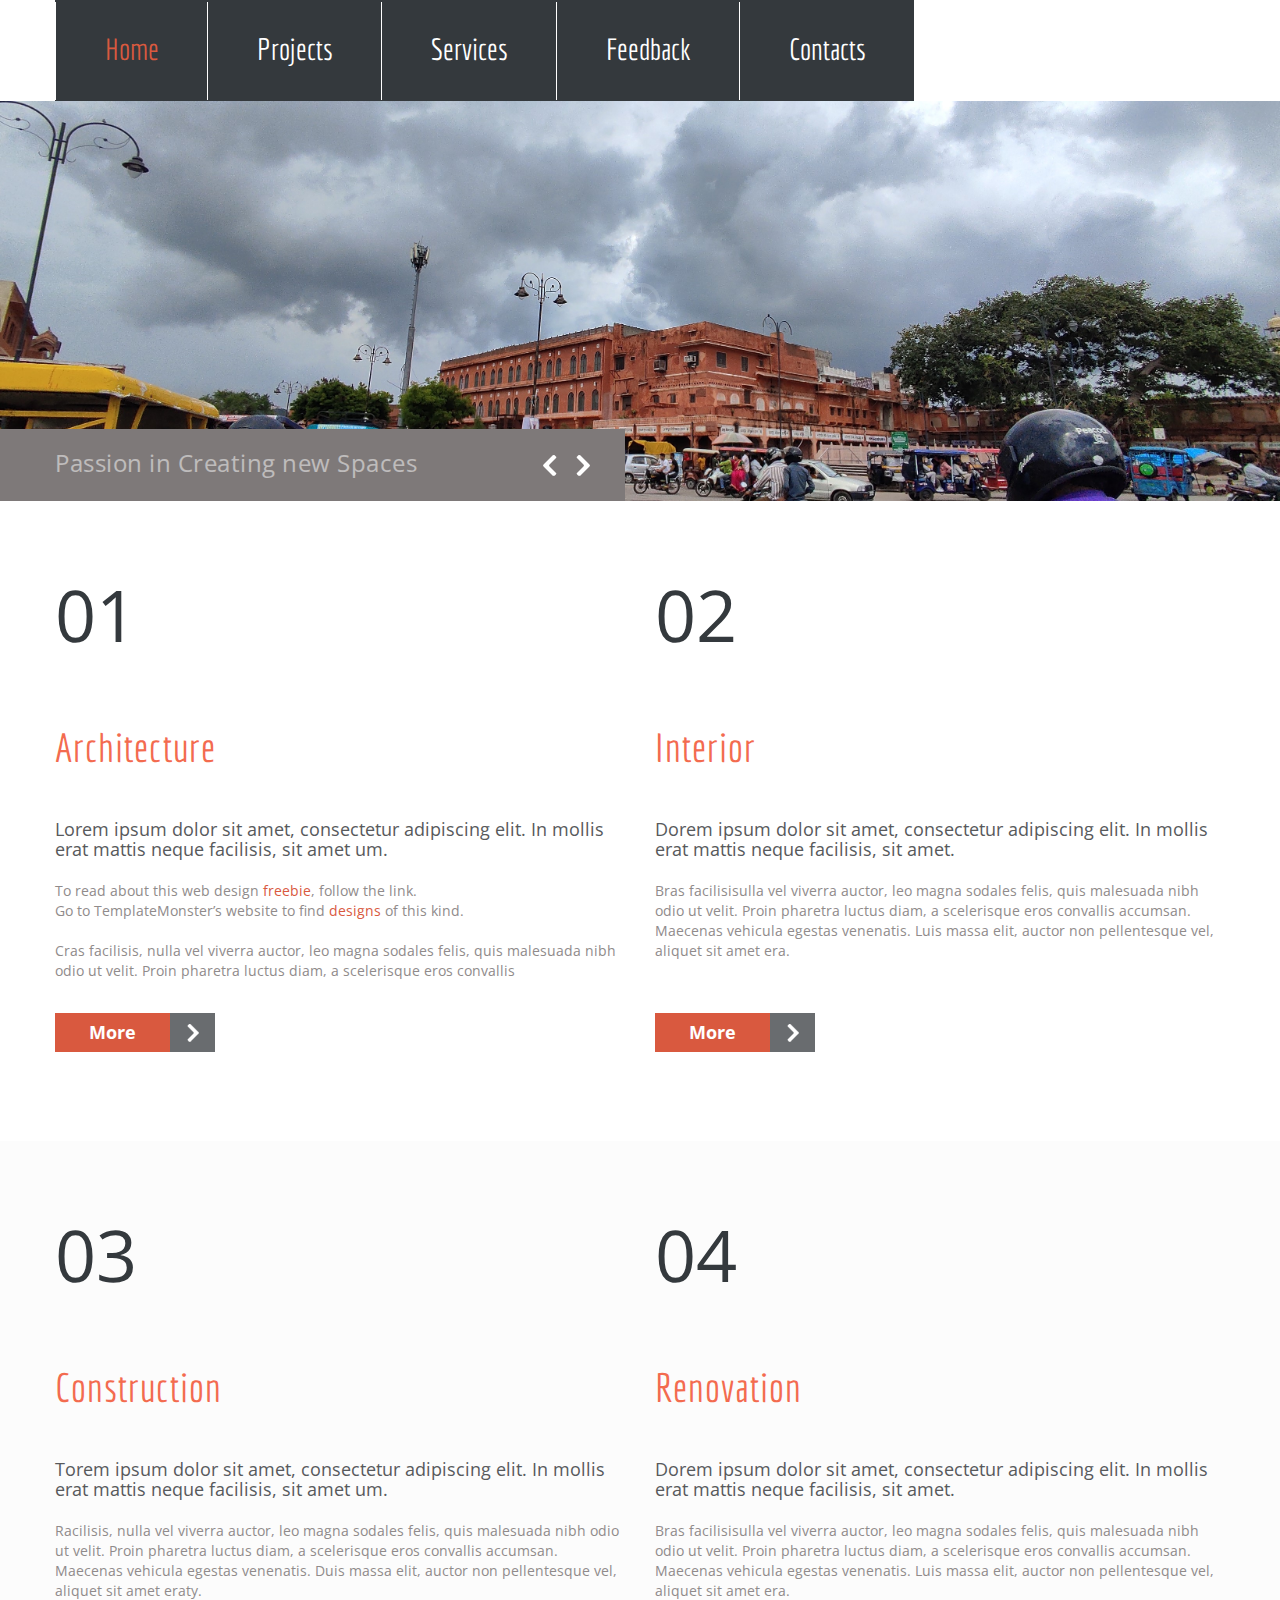
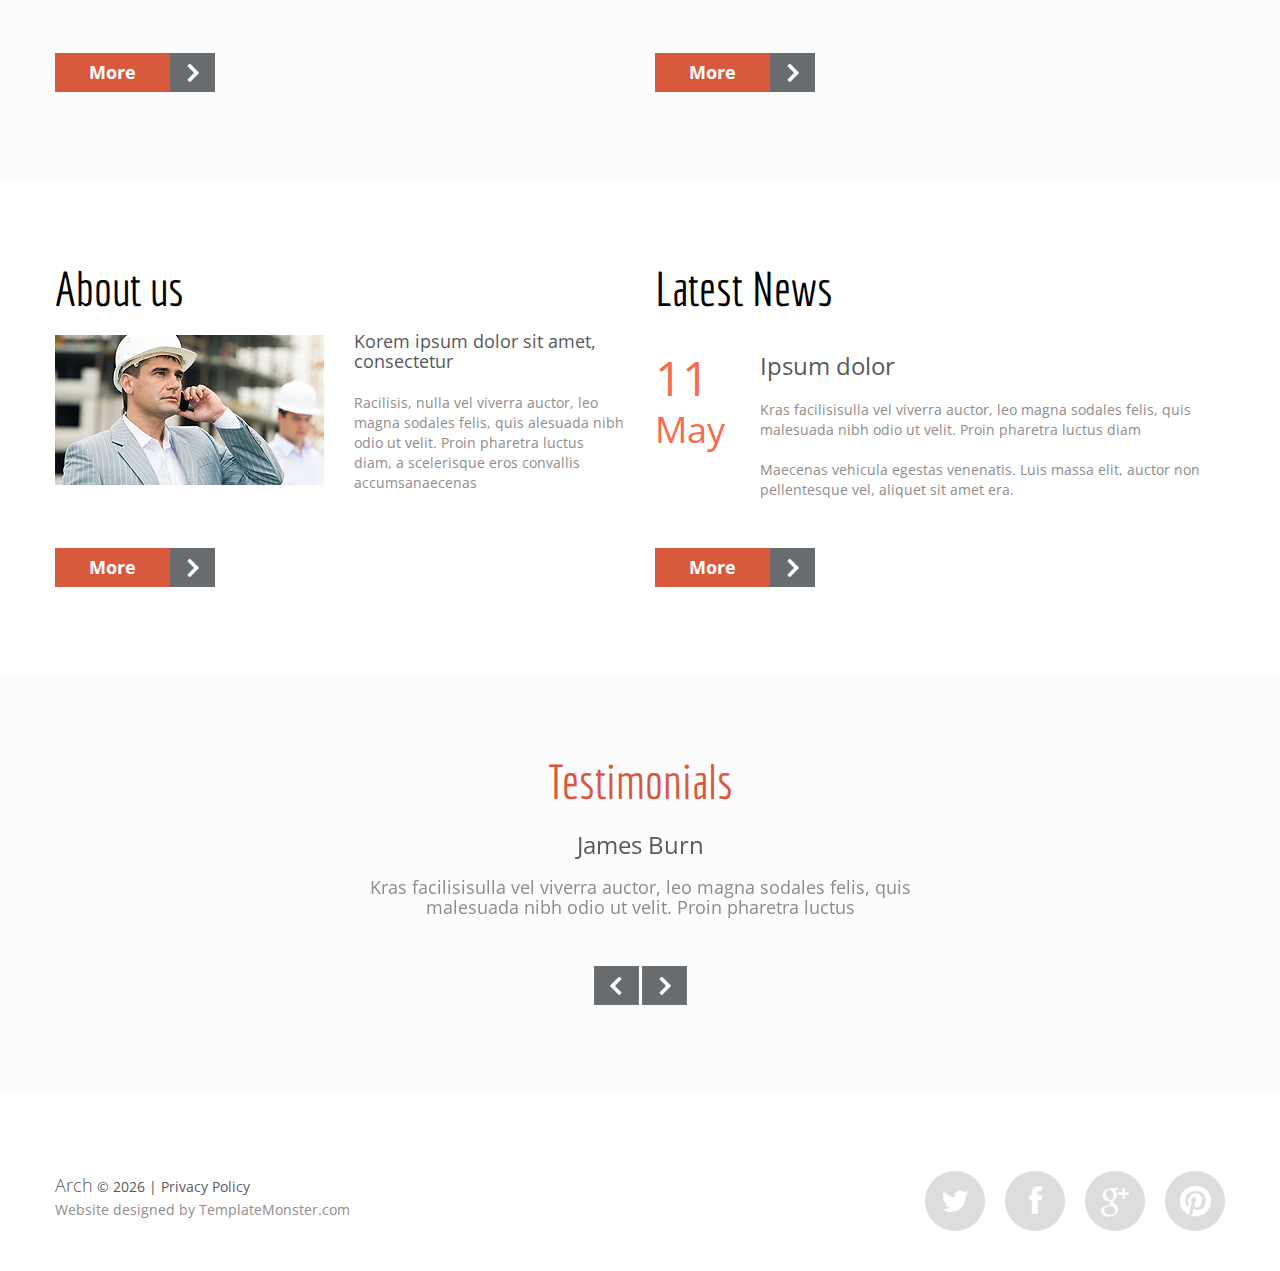
<file: index.html>
<!DOCTYPE html>
<html lang="en">
<head>
<title>Home</title>
<meta charset="utf-8">
<meta name = "format-detection" content = "telephone=no" />
<link rel="icon" href="images/favicon.ico">
<link rel="shortcut icon" href="images/favicon.ico" />
<link rel="stylesheet" href="css/camera.css">
<link rel="stylesheet" href="css/owl.carousel.css">
<link rel="stylesheet" href="css/stuck.css">
<link rel="stylesheet" href="css/style.css">
<script src="js/jquery.js"></script>
<script src="js/jquery-migrate-1.1.1.js"></script>
<script src="js/script.js"></script> 
<script src="js/superfish.js"></script>
<script src="js/jquery.equalheights.js"></script>
<script src="js/jquery.mobilemenu.js"></script>
<script src="js/jquery.easing.1.3.js"></script>
<script src="js/tmStickUp.js"></script>
<script src="js/jquery.ui.totop.js"></script>
<script src="js/owl.carousel.js"></script>

<script src="js/camera.js"></script>
<!--[if (gt IE 9)|!(IE)]><!-->
<script src="js/jquery.mobile.customized.min.js"></script>
<!--<![endif]-->
<script>
 $(document).ready(function(){
  jQuery('#camera_wrap').camera({
      loader: false,
      pagination: false ,
      minHeight: '400',
      thumbnails: false,
      height: '30.05208333333333%',
      caption: true,
      navigation: true,
      fx: 'mosaic'
    });
  /* carousel */
     $("#owl").owlCarousel({
          items : 1, //10 items above 1000px browser width
          itemsDesktop : [995,1], //5 items between 1000px and 901px
          itemsDesktopSmall : [767, 1], // betweem 900px and 601px
          itemsTablet: [700, 1], //2 items between 600 and 0
          itemsMobile : [479, 1], // itemsMobile disabled - inherit from itemsTablet option
          navigation : true,
          pagination :  false

      });

  $().UItoTop({ easingType: 'easeOutQuart' });
  $('#stuck_container').tmStickUp({});
  }); 
</script>
<!--[if lt IE 9]>
 <div style=' clear: both; text-align:center; position: relative;'>
   <a href="http://windows.microsoft.com/en-US/internet-explorer/products/ie/home?ocid=ie6_countdown_bannercode">
     <img src="http://storage.ie6countdown.com/assets/100/images/banners/warning_bar_0000_us.jpg" border="0" height="42" width="820" alt="You are using an outdated browser. For a faster, safer browsing experience, upgrade for free today." />
   </a>
</div>
<script src="js/html5shiv.js"></script>
<link rel="stylesheet" media="screen" href="css/ie.css">


<![endif]-->
</head>
<body class="body" bgcolor=" #DDD0C8">
 
  <div id="stuck_container">
    <div class="container">
      <div class="row">
        <div class="grid_12">
        <div class="navigation ">
          <nav>
            <ul class="sf-menu">
             <li class="current"><a href="index.html">Home</a></li>
             <li><a href="index-1.html">Projects</a></li>
             <li><a href="index-2.html">Services</a></li>
             <li><a href="index-3.html">Feedback</a></li>
             <li><a href="index-4.html">Contacts</a></li>
           </ul>
          </nav>
      
          <div class="clear"></div>
      </div> </div>
      </div>
    </div>
  </div> 
</header>        
<div class="slider_wrapper ">
  <div id="camera_wrap" class="">
    <div data-src="images/slide.jpg">
      <div class="caption fadeIn">
        Passion in Creating new Spaces
      </div>
    </div>
    <div data-src="images/slide1.jpg">
      <div class="caption fadeIn">
        We Build the new World
      </div>
    </div>
    <div data-src="images/slide2.jpg">
      <div class="caption fadeIn">
        Great Architecture Solutions
      </div>
    </div>
  </div>
</div>  
<!--=====================
          Content
======================-->
<section class="content"><div class="ic">More Website Templates @ TemplateMonster.com - June 02, 2014!</div>
  <article class="content_bg1 pad__1">
    <div class="container">
      <div class="row">
        <div class="grid_6">
          <div class="block1">
            <div class="count"> 01</div>
            <h3>Architecture</h3>
            <div class="text1">Lorem ipsum dolor sit amet, consectetur adipiscing elit. In mollis erat mattis neque facilisis, sit amet um. </div>
            <p>To read about this web design <span class="color1"><a href="http://blog.templatemonster.com/free-website-templates/" rel="nofollow">freebie</a></span>, follow the link. <br>
            Go to TemplateMonster’s website to find <span class="color1"><a href="http://www.templatemonster.com/properties/topic/design-photography/" rel="nofollow">designs</a></span> of this kind.</p> 
            Cras facilisis, nulla vel viverra auctor, leo magna sodales felis, quis malesuada nibh odio ut velit. Proin pharetra luctus diam, a scelerisque eros convallis 
            <br>
            <a href="#" class="btn">More</a>
          </div>
        </div>
        <div class="grid_6">
          <div class="block1">
            <div class="count">02</div>
            <h3>Interior</h3>
            <div class="text1">Dorem ipsum dolor sit amet, consectetur adipiscing elit. In mollis erat mattis neque facilisis, sit amet. </div>
            Bras facilisisulla vel viverra auctor, leo magna sodales felis, quis malesuada nibh odio ut velit. Proin pharetra luctus diam, a scelerisque eros convallis accumsan. Maecenas vehicula egestas venenatis. Luis massa elit, auctor non pellentesque vel, aliquet sit amet era.
            <br><br>
            <a href="#" class="btn">More</a>
          </div>
        </div>
      </div>
    </div>
  </article>
  <div class="pad__1">
    <div class="container">
      <div class="row">
        <div class="grid_6">
          <div class="block1">
            <div class="count">03</div>
            <h3>Construction</h3>
            <div class="text1">Torem ipsum dolor sit amet, consectetur adipiscing elit. In mollis erat mattis neque facilisis, sit amet um. </div>
            Racilisis, nulla vel viverra auctor, leo magna sodales felis, quis malesuada nibh odio ut velit. Proin pharetra luctus diam, a scelerisque eros convallis accumsan. Maecenas vehicula egestas venenatis. Duis massa elit, auctor non pellentesque vel, aliquet sit amet eraty.
            <br><br>
            <a href="#" class="btn">More</a>
          </div>
        </div>
        <div class="grid_6">
          <div class="block1">
            <div class="count">04</div>
            <h3>Renovation</h3>
            <div class="text1">Dorem ipsum dolor sit amet, consectetur adipiscing elit. In mollis erat mattis neque facilisis, sit amet. </div>
            Bras facilisisulla vel viverra auctor, leo magna sodales felis, quis malesuada nibh odio ut velit. Proin pharetra luctus diam, a scelerisque eros convallis accumsan. Maecenas vehicula egestas venenatis. Luis massa elit, auctor non pellentesque vel, aliquet sit amet era.
            <br><br>
            <a href="#" class="btn">More</a>
          </div>
        </div>
      </div>
    </div>
  </div>
  <article class="content_bg1 pad__2">
    <div class="container">
      <div class="row">
        <div class="grid_6">
          <h2>About us</h2>
          <img src="images/page1_img1.jpg" alt="" class="img_inner fleft">
          <div class="extra_wrapper">
            <div class="text1"><a href="#">Korem ipsum dolor sit amet, consectetur </a></div>
            Racilisis, nulla vel viverra auctor, leo magna sodales felis, quis alesuada nibh odio ut velit. Proin pharetra luctus diam, a scelerisque eros convallis accumsanaecenas 
          </div>
          <div class="clear"></div>
          <a href="#" class="btn bt__1">More</a>
        </div>
        <div class="grid_6">
          <h2>Latest News</h2>
          <div class="news">
            <time class="color3" datetime="2014-01-01">11<span>May</span></time>
            <div class="extra_wrapper">
              <div class="text2"><a href="#">Ipsum dolor </a></div>
              <p>Kras facilisisulla vel viverra auctor, leo magna sodales felis, quis malesuada nibh odio ut velit. Proin pharetra luctus diam</p>
              Maecenas vehicula egestas venenatis. Luis massa elit, auctor non pellentesque vel, aliquet sit amet era.
            </div>
            <div class="clear"></div>
            <a href="#" class="btn bt__2">More</a>
          </div>
        </div>
      </div>
    </div>
  </article>
  <div class="container">
    <div class="row">
      <div class="grid_6 preffix_3 ta__center">
        <h2 class="color1">Testimonials</h2>
        <div id="owl">
          <div class="item">
            <div class="text2">James Burn</div>Kras facilisisulla vel viverra auctor, leo magna sodales felis, quis malesuada nibh odio ut velit. Proin pharetra luctus
          </div>
          <div class="item">
            <div class="text2">Bradley Grosh</div>Kras facilisisulla vel viverra auctor, leo magna sodales felis, quis malesuada nibh odio ut velit. Proin pharetra luctus
          </div>
        </div>
      </div>
    </div>
  </div>
</section>
<!--==============================
              footer
=================================-->
</div>
<footer id="footer">
  <div class="container">
    <div class="row">
      <div class="grid_12">  
         <div class="socials">
          <a href="#" class="fa fa-twitter"></a>
          <a href="#" class="fa fa-facebook"></a>
          <a href="#" class="fa fa-google-plus"></a>
          <a href="#" class="fa fa-pinterest"></a>
          </div>
         <div class="copyright"><div class="color2"><strong>Arch</strong> &copy; <span id="copyright-year"></span> | <a href="#">Privacy Policy</a></div>
          Website designed by <a href="http://www.templatemonster.com/" rel="nofollow">TemplateMonster.com</a>
          </div>
      </div>
    </div>
  </div>  
</footer>
</body>
</html>
</file>
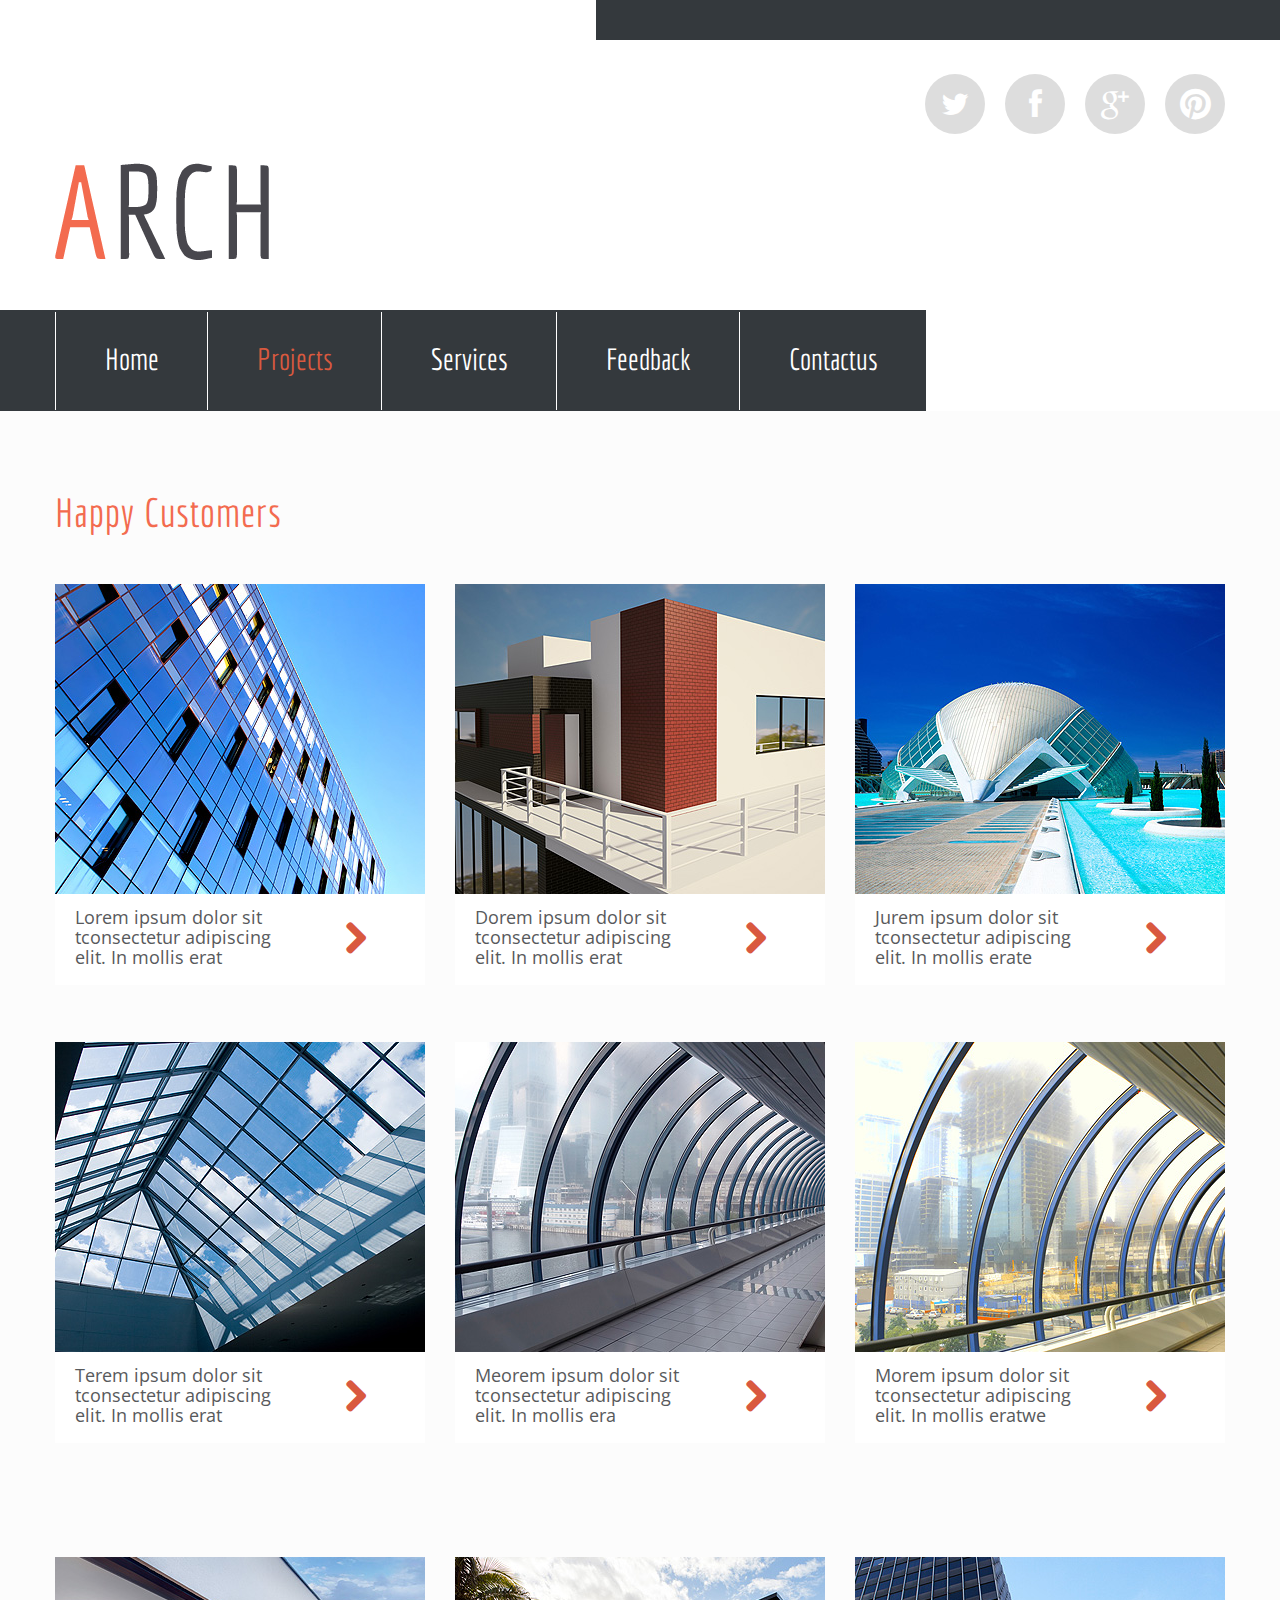
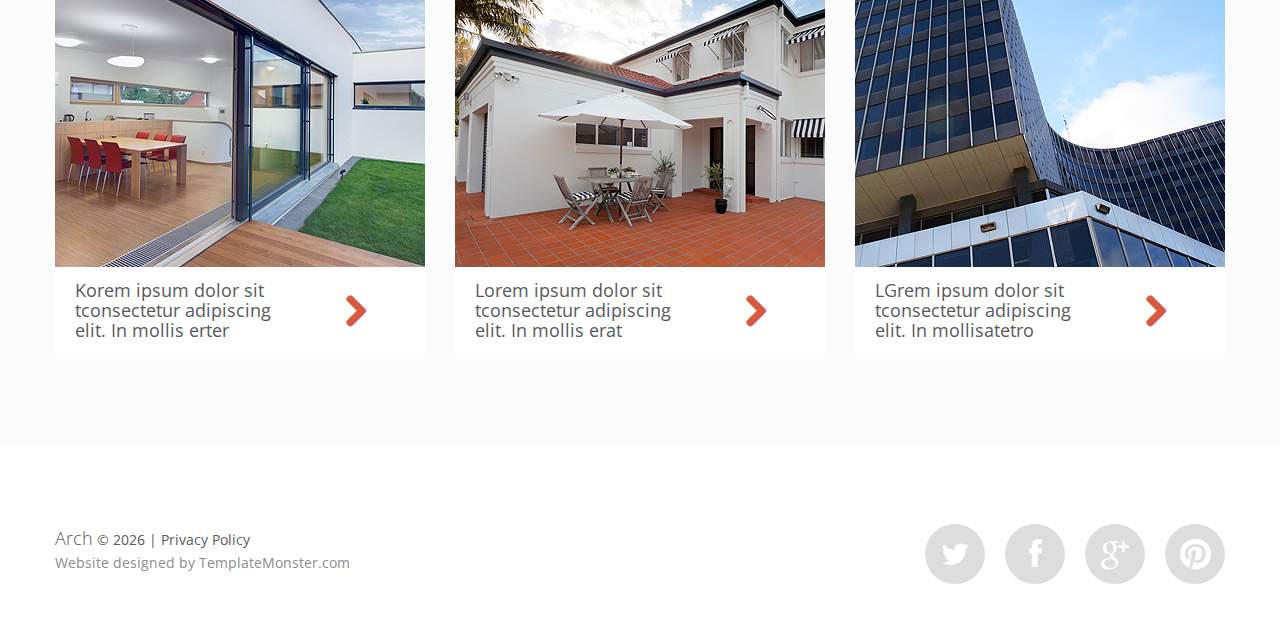
<file: index-1.html>
<!DOCTYPE html>
<html lang="en">
<head>
<title>The Tour Guide</title>
<meta charset="utf-8">
<meta name = "format-detection" content = "telephone=no" />
<link rel="icon" href="images/favicon.ico">
<link rel="shortcut icon" href="images/favicon.ico" />
<link rel="stylesheet" href="css/touchTouch.css">
<link rel="stylesheet" href="css/stuck.css">
<link rel="stylesheet" href="css/style.css">
<script src="js/jquery.js"></script>
<script src="js/jquery-migrate-1.1.1.js"></script>
<script src="js/script.js"></script> 
<script src="js/superfish.js"></script>
<script src="js/jquery.equalheights.js"></script>
<script src="js/jquery.mobilemenu.js"></script>
<script src="js/jquery.easing.1.3.js"></script>
<script src="js/tmStickUp.js"></script>
<script src="js/jquery.ui.totop.js"></script>
<script src="js/touchTouch.jquery.js"></script>
<script>
 $(document).ready(function(){
   $().UItoTop({ easingType: 'easeOutQuart' });
   $('#stuck_container').tmStickUp({});
   $('.gallery .gal').touchTouch();
 }); 
</script>
<!--[if lt IE 9]>
 <div style=' clear: both; text-align:center; position: relative;'>
   <a href="http://windows.microsoft.com/en-US/internet-explorer/products/ie/home?ocid=ie6_countdown_bannercode">
     <img src="http://storage.ie6countdown.com/assets/100/images/banners/warning_bar_0000_us.jpg" border="0" height="42" width="820" alt="You are using an outdated browser. For a faster, safer browsing experience, upgrade for free today." />
   </a>
</div>
<script src="js/html5shiv.js"></script>
<link rel="stylesheet" media="screen" href="css/ie.css">


<![endif]-->
</head>

<body class="" id="top">
  <div class="main">
<!--==============================
              header
=================================-->
<header>
<!--==============================
            Stuck menu
=================================-->
  <div class="container">
    <div class="row">
      <div class="grid_12">
        <div class="socials">
          <a href="#" class="fa fa-twitter"></a>
          <a href="#" class="fa fa-facebook"></a>
          <a href="#" class="fa fa-google-plus"></a>
          <a href="#" class="fa fa-pinterest"></a>
        </div>
        <div class="clear"></div>
        <h1>
          <a href="index.html">
            <img src="images/logo.png" alt="Logo alt">
          </a>
        </h1>      
      <div class="clear"></div>  
    </div>
   </div> 
  </div>
  <div id="stuck_container">
    <div class="container">
      <div class="row">
        <div class="grid_12">
        <div class="navigation ">
          <nav>
            <ul class="sf-menu">
             <li><a href="index.html">Home</a></li>
             <li class="current"><a href="index-1.html">Projects</a></li>
             <li><a href="index-2.html">Services</a></li>
             <li><a href="index-3.html">Feedback</a></li>
             <li><a href="index-4.html">Contactus</a></li>
           </ul>
          </nav>
      
          <div class="clear"></div>
      </div> </div>
      </div>
    </div>
  </div> 
</header>
<!--=====================
          Content
======================-->
<section class="content gallery"><div class="ic"></div>
  <div class="container">
    <div class="row">
      <div class="grid_12">
        <h3>Happy Customers</h3>
      </div>
      <div class="grid_4">
        <div class="box">
          <div class="maxheight">
            <a href="images/big1.jpg" class="gal"><img src="images/page2_img1.jpg" alt=""></a>
            <div class="box_bot"><div class="text1">Lorem ipsum dolor sit tconsectetur adipiscing elit. In mollis erat</div> <a href="#" class="fa fa-chevron-right"></a></div>
          </div>
        </div>
      </div>
      <div class="grid_4">
        <div class="box">
          <div class="maxheight">
            <a href="images/big2.jpg" class="gal"><img src="images/page2_img2.jpg" alt=""></a>
            <div class="box_bot"><div class="text1">Dorem ipsum dolor sit tconsectetur adipiscing elit. In mollis erat</div> <a href="#" class="fa fa-chevron-right"></a></div>
          </div>
        </div>
      </div>
      <div class="grid_4">
        <div class="box">
          <div class="maxheight">
            <a href="images/big3.jpg" class="gal"><img src="images/page2_img3.jpg" alt=""></a>
            <div class="box_bot"><div class="text1">Jurem ipsum dolor sit tconsectetur adipiscing elit. In mollis erate</div> <a href="#" class="fa fa-chevron-right"></a></div>
          </div>
        </div>
      </div>
      <div class="clear ind__1"></div>
      <div class="grid_4">
        <div class="box">
          <div class="maxheight">
            <a href="images/big4.jpg" class="gal"><img src="images/page2_img4.jpg" alt=""></a>
            <div class="box_bot"><div class="text1">Terem ipsum dolor sit tconsectetur adipiscing elit. In mollis erat</div> <a href="#" class="fa fa-chevron-right"></a></div>
          </div>
        </div>      
        <div class="clear ind__1"></div>
      </div>
      <div class="grid_4">
        <div class="box">
          <div class="maxheight">
            <a href="images/big5.jpg" class="gal"><img src="images/page2_img5.jpg" alt=""></a>
            <div class="box_bot"><div class="text1">Meorem ipsum dolor sit tconsectetur adipiscing elit. In mollis era </div><a href="#" class="fa fa-chevron-right"></a></div>
          </div>
        </div>
      </div>
      <div class="grid_4">
        <div class="box">
          <div class="maxheight">
            <a href="images/big6.jpg" class="gal"><img src="images/page2_img6.jpg" alt=""></a>
            <div class="box_bot"><div class="text1">Morem ipsum dolor sit tconsectetur adipiscing elit. In mollis eratwe</div> <a href="#" class="fa fa-chevron-right"></a></div>
          </div>
        </div>
      </div>
      <div class="clear ind__1"></div>
      <div class="grid_4">
        <div class="box">
          <div class="maxheight">
            <a href="images/big7.jpg" class="gal"><img src="images/page2_img7.jpg" alt=""></a>
            <div class="box_bot"><div class="text1">Korem ipsum dolor sit tconsectetur adipiscing elit. In mollis erter</div> <a href="#" class="fa fa-chevron-right"></a></div>
          </div>
        </div>
      </div>
      <div class="grid_4">
        <div class="box">
          <div class="maxheight">
            <a href="images/big8.jpg" class="gal"><img src="images/page2_img8.jpg" alt=""></a>
            <div class="box_bot"><div class="text1">Lorem ipsum dolor sit tconsectetur adipiscing elit. In mollis erat</div> <a href="#" class="fa fa-chevron-right"></a></div>
          </div>
        </div>
      </div>
      <div class="grid_4">
        <div class="box">
          <div class="maxheight">
            <a href="images/big9.jpg" class="gal"><img src="images/page2_img9.jpg" alt=""></a>
            <div class="box_bot"><div class="text1">LGrem ipsum dolor sit tconsectetur adipiscing elit. In mollisatetro</div> <a href="#" class="fa fa-chevron-right"></a></div>
          </div>
        </div>
      </div>
    </div>
  </div>
</section>
<!--==============================
              footer
=================================-->
</div>
<footer id="footer">
  <div class="container">
    <div class="row">
      <div class="grid_12">  
         <div class="socials">
          <a href="#" class="fa fa-twitter"></a>
          <a href="#" class="fa fa-facebook"></a>
          <a href="#" class="fa fa-google-plus"></a>
          <a href="#" class="fa fa-pinterest"></a>
          </div>
         <div class="copyright"><div class="color2"><strong>Arch</strong> &copy; <span id="copyright-year"></span> | <a href="#">Privacy Policy</a></div>
          Website designed by <a href="http://www.templatemonster.com/" rel="nofollow">TemplateMonster.com</a>
          </div>
      </div>
    </div>
  </div>  
</footer>
</body>
</html>
</file>
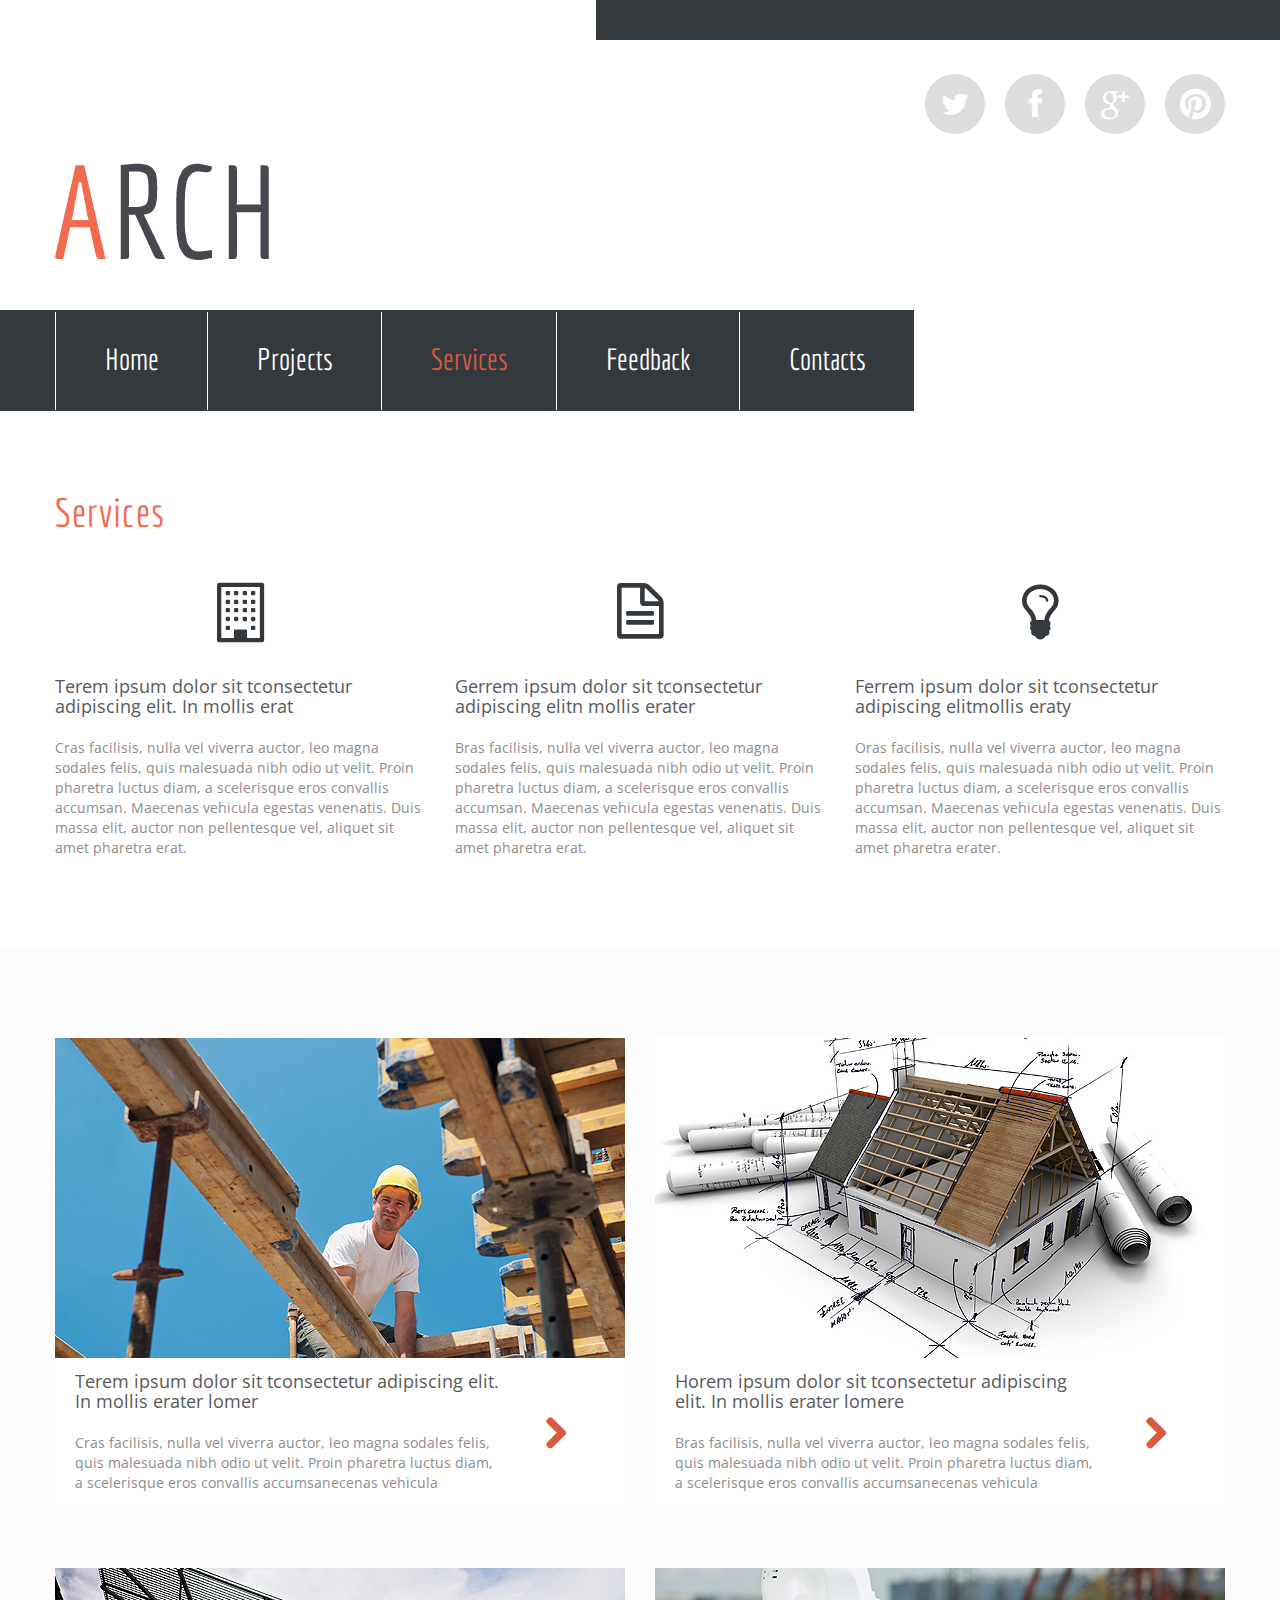
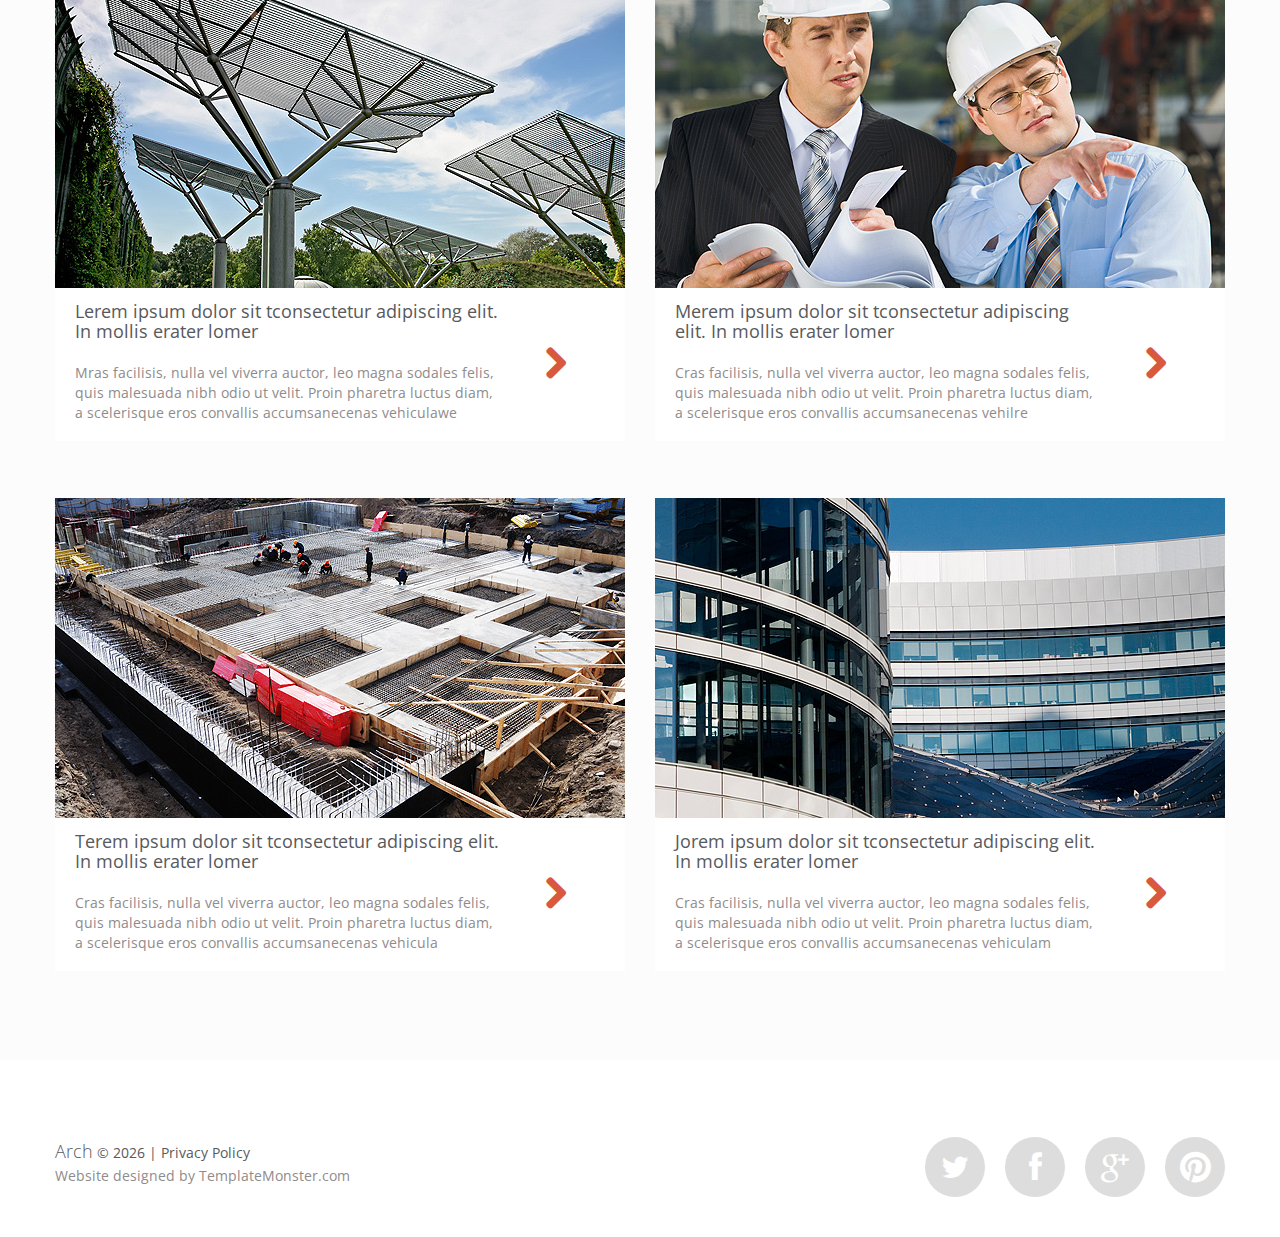
<file: index-2.html>
<!DOCTYPE html>
<html lang="en">
<head>
<title>Services</title>
<meta charset="utf-8">
<meta name = "format-detection" content = "telephone=no" />
<link rel="icon" href="images/favicon.ico">
<link rel="shortcut icon" href="images/favicon.ico" />
<link rel="stylesheet" href="css/stuck.css">
<link rel="stylesheet" href="css/style.css">
<script src="js/jquery.js"></script>
<script src="js/jquery-migrate-1.1.1.js"></script>
<script src="js/script.js"></script> 
<script src="js/superfish.js"></script>
<script src="js/jquery.equalheights.js"></script>
<script src="js/jquery.mobilemenu.js"></script>
<script src="js/jquery.easing.1.3.js"></script>
<script src="js/tmStickUp.js"></script>
<script src="js/jquery.ui.totop.js"></script>
<script src="js/touchTouch.jquery.js"></script>
<script>
 $(document).ready(function(){
   $().UItoTop({ easingType: 'easeOutQuart' });
   $('#stuck_container').tmStickUp({});
 }); 
</script>
<!--[if lt IE 9]>
 <div style=' clear: both; text-align:center; position: relative;'>
   <a href="http://windows.microsoft.com/en-US/internet-explorer/products/ie/home?ocid=ie6_countdown_bannercode">
     <img src="http://storage.ie6countdown.com/assets/100/images/banners/warning_bar_0000_us.jpg" border="0" height="42" width="820" alt="You are using an outdated browser. For a faster, safer browsing experience, upgrade for free today." />
   </a>
</div>
<script src="js/html5shiv.js"></script>
<link rel="stylesheet" media="screen" href="css/ie.css">


<![endif]-->
</head>

<body class="" id="top">
  <div class="main">
<!--==============================
              header
=================================-->
<header>
<!--==============================
            Stuck menu
=================================-->
  <div class="container">
    <div class="row">
      <div class="grid_12">
        <div class="socials">
          <a href="#" class="fa fa-twitter"></a>
          <a href="#" class="fa fa-facebook"></a>
          <a href="#" class="fa fa-google-plus"></a>
          <a href="#" class="fa fa-pinterest"></a>
        </div>
        <div class="clear"></div>
        <h1>
          <a href="index.html">
            <img src="images/logo.png" alt="Logo alt">
          </a>
        </h1>      
      <div class="clear"></div>  
    </div>
   </div> 
  </div>
  <div id="stuck_container">
    <div class="container">
      <div class="row">
        <div class="grid_12">
        <div class="navigation ">
          <nav>
            <ul class="sf-menu">
             <li><a href="index.html">Home</a></li>
             <li><a href="index-1.html">Projects</a></li>
             <li class="current"><a href="index-2.html">Services</a></li>
             <li><a href="index-3.html">Feedback</a></li>
             <li><a href="index-4.html">Contacts</a></li>
           </ul>
          </nav>
      
          <div class="clear"></div>
      </div> </div>
      </div>
    </div>
  </div> 
</header>
<!--=====================
          Content
======================-->
<section class="content"><div class="ic">More Website Templates @ TemplateMonster.com - June 02, 2014!</div>
  <article class="content_bg1 pad__1">
    <div class="container">
      <div class="row">
        <div class="grid_12">
          <h3>Services</h3>
        </div>
        <div class="grid_4">
          <div class="block2">
            <div class="fa fa-building-o"></div>
            <div class="text1"><a href="#">Terem ipsum dolor sit tconsectetur adipiscing elit. In mollis erat </a></div>
            Cras facilisis, nulla vel viverra auctor, leo magna sodales felis, quis malesuada nibh odio ut velit. Proin pharetra luctus diam, a scelerisque eros convallis accumsan. Maecenas vehicula egestas venenatis. Duis massa elit, auctor non pellentesque vel, aliquet sit amet pharetra erat.
          </div>
        </div>
        <div class="grid_4">
          <div class="block2">
            <div class="fa fa-file-text-o"></div>
            <div class="text1"><a href="#">Gerrem ipsum dolor sit tconsectetur adipiscing elitn mollis erater </a></div>
            Bras facilisis, nulla vel viverra auctor, leo magna sodales felis, quis malesuada nibh odio ut velit. Proin pharetra luctus diam, a scelerisque eros convallis accumsan. Maecenas vehicula egestas venenatis. Duis massa elit, auctor non pellentesque vel, aliquet sit amet pharetra erat.
          </div>
        </div>
        <div class="grid_4">
          <div class="block2">
            <div class="fa fa-lightbulb-o"></div>
            <div class="text1"><a href="#">Ferrem ipsum dolor sit tconsectetur adipiscing elitmollis eraty </a></div>
            Oras facilisis, nulla vel viverra auctor, leo magna sodales felis, quis malesuada nibh odio ut velit. Proin pharetra luctus diam, a scelerisque eros convallis accumsan. Maecenas vehicula egestas venenatis. Duis massa elit, auctor non pellentesque vel, aliquet sit amet pharetra erater.
          </div>
        </div>
        <div class="clear"></div>
      </div>
    </div>
  </article>
  <div class="pad__3">
  <div class="container">
    <div class="row">
      <div class="grid_6">
        <div class="box">
          <div class="maxheight">
            <img src="images/page3_img1.jpg" alt="">
            <div class="box_bot">
              <div class="text1"><a href="#">Terem ipsum dolor sit tconsectetur adipiscing elit. In mollis erater lomer </a></div>
              Cras facilisis, nulla vel viverra auctor, leo magna sodales felis, quis malesuada nibh odio ut velit. Proin pharetra luctus diam, a scelerisque eros convallis accumsanecenas vehicula 
              <a href="#" class="fa fa-chevron-right"></a>
            </div>
          </div>
        </div>
      </div>
      <div class="grid_6">
        <div class="box">
          <div class="maxheight">
            <img src="images/page3_img2.jpg" alt="">
            <div class="box_bot">
              <div class="text1"><a href="#">Horem ipsum dolor sit tconsectetur adipiscing elit. In mollis erater lomere </a></div>
              Bras facilisis, nulla vel viverra auctor, leo magna sodales felis, quis malesuada nibh odio ut velit. Proin pharetra luctus diam, a scelerisque eros convallis accumsanecenas vehicula 
              <a href="#" class="fa fa-chevron-right"></a>
            </div>
          </div>
        </div>
      </div>
      <div class="ind__1"></div>
      <div class="grid_6">
        <div class="box">
          <div class="maxheight">
            <img src="images/page3_img3.jpg" alt="">
            <div class="box_bot">
              <div class="text1"><a href="#">Lerem ipsum dolor sit tconsectetur adipiscing elit. In mollis erater lomer </a></div>
              Mras facilisis, nulla vel viverra auctor, leo magna sodales felis, quis malesuada nibh odio ut velit. Proin pharetra luctus diam, a scelerisque eros convallis accumsanecenas vehiculawe 
              <a href="#" class="fa fa-chevron-right"></a>
            </div>
          </div>
        </div>
      </div>
      <div class="grid_6">
        <div class="box">
          <div class="maxheight">
            <img src="images/page3_img4.jpg" alt="">
            <div class="box_bot">
              <div class="text1"><a href="#">Merem ipsum dolor sit tconsectetur adipiscing elit. In mollis erater lomer </a></div>
              Cras facilisis, nulla vel viverra auctor, leo magna sodales felis, quis malesuada nibh odio ut velit. Proin pharetra luctus diam, a scelerisque eros convallis accumsanecenas vehilre 
              <a href="#" class="fa fa-chevron-right"></a>
            </div>
          </div>
        </div>
      </div>
      <div class="ind__1"></div>
      <div class="grid_6">
        <div class="box">
          <div class="maxheight">
            <img src="images/page3_img5.jpg" alt="">
            <div class="box_bot">
              <div class="text1"><a href="#">Terem ipsum dolor sit tconsectetur adipiscing elit. In mollis erater lomer </a></div>
              Cras facilisis, nulla vel viverra auctor, leo magna sodales felis, quis malesuada nibh odio ut velit. Proin pharetra luctus diam, a scelerisque eros convallis accumsanecenas vehicula 
              <a href="#" class="fa fa-chevron-right"></a>
            </div>
          </div>
        </div>
      </div>
      <div class="grid_6">
        <div class="box">
          <div class="maxheight">
            <img src="images/page3_img6.jpg" alt="">
            <div class="box_bot">
              <div class="text1"><a href="#">Jorem ipsum dolor sit tconsectetur adipiscing elit. In mollis erater lomer </a></div>
              Cras facilisis, nulla vel viverra auctor, leo magna sodales felis, quis malesuada nibh odio ut velit. Proin pharetra luctus diam, a scelerisque eros convallis accumsanecenas vehiculam 
              <a href="#" class="fa fa-chevron-right"></a>
            </div>
          </div>
        </div>
      </div>
    </div>
  </div>
  </div>
</section>
<!--==============================
              footer
=================================-->
</div>
<footer id="footer">
  <div class="container">
    <div class="row">
      <div class="grid_12">  
         <div class="socials">
          <a href="#" class="fa fa-twitter"></a>
          <a href="#" class="fa fa-facebook"></a>
          <a href="#" class="fa fa-google-plus"></a>
          <a href="#" class="fa fa-pinterest"></a>
          </div>
         <div class="copyright"><div class="color2"><strong>Arch</strong> &copy; <span id="copyright-year"></span> | <a href="#">Privacy Policy</a></div>
          Website designed by <a href="http://www.templatemonster.com/" rel="nofollow">TemplateMonster.com</a>
          </div>
      </div>
    </div>
  </div>  
</footer>
</body>
</html>
</file>
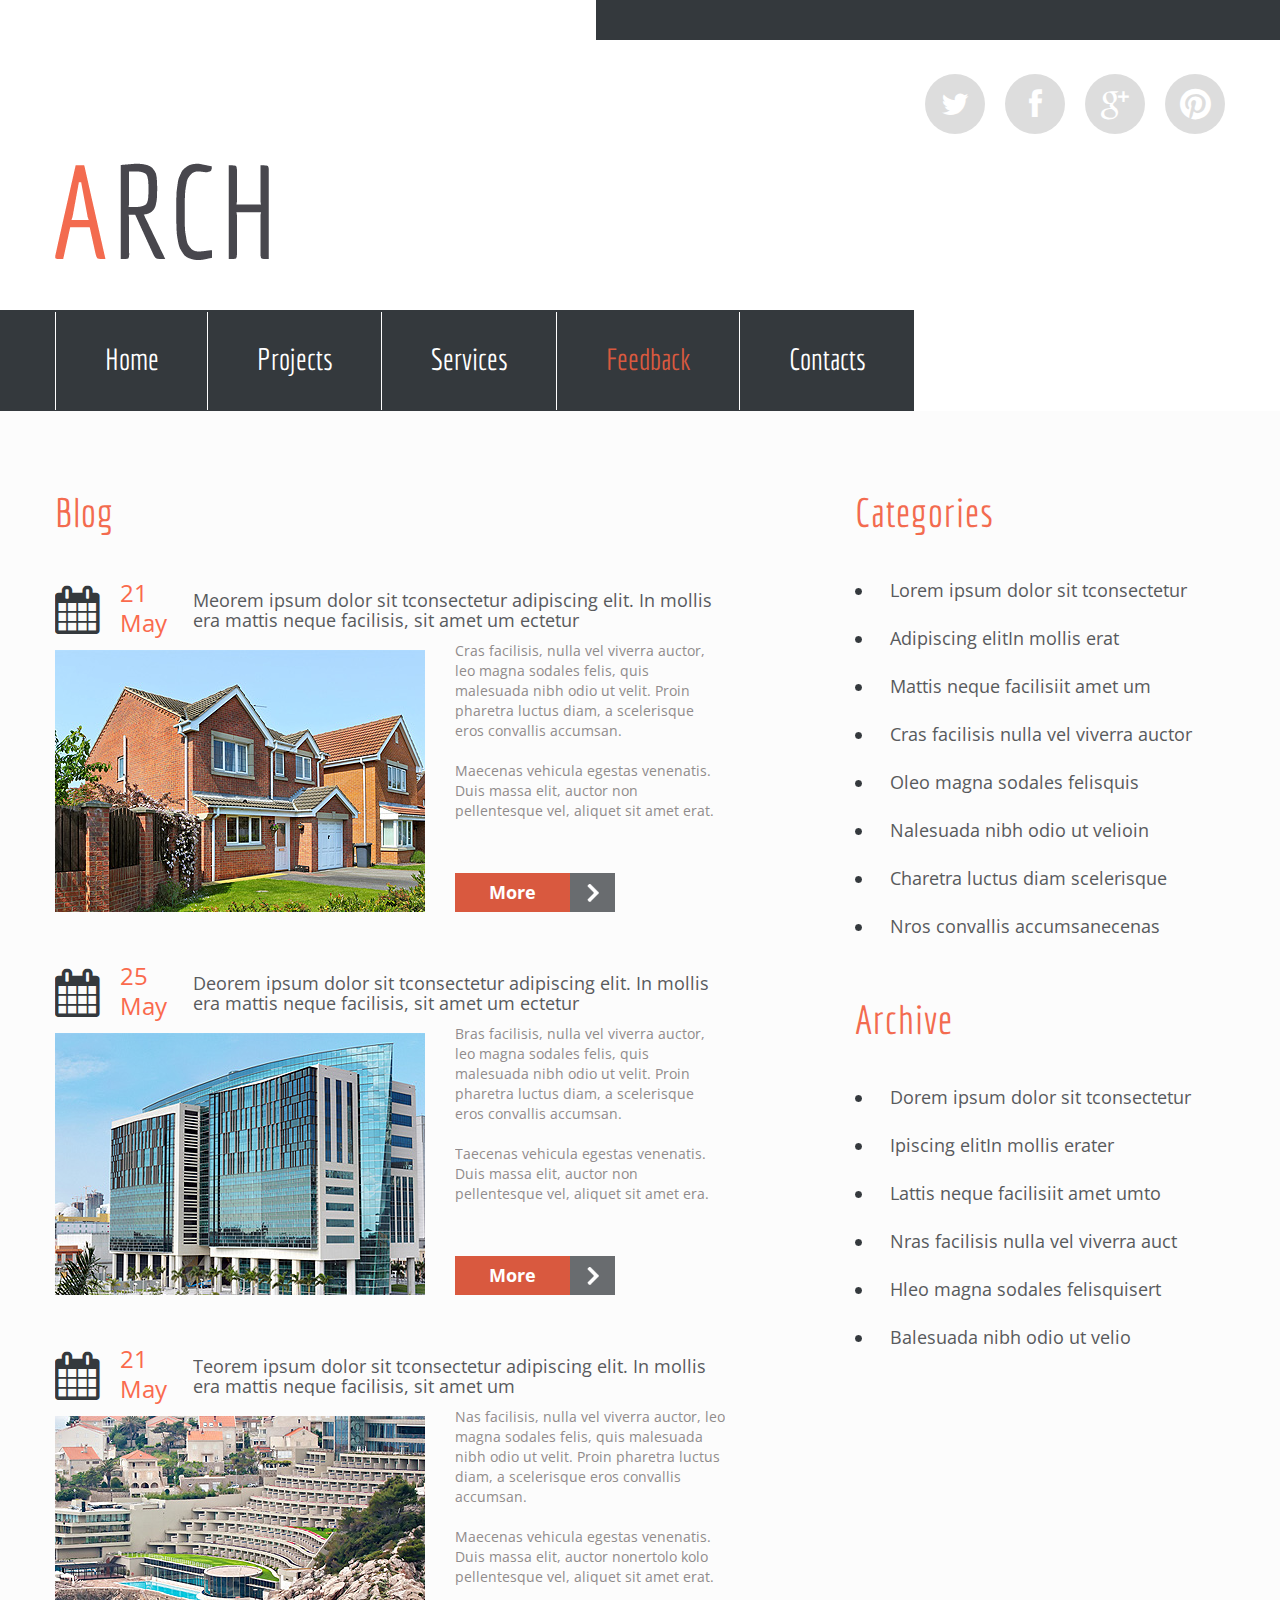
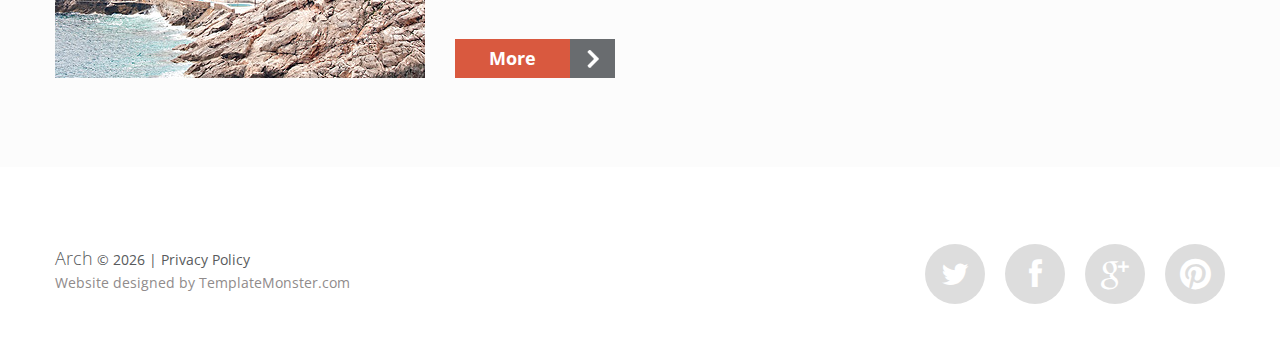
<file: index-3.html>
<!DOCTYPE html>
<html lang="en">
<head>
<title>Blog</title>
<meta charset="utf-8">
<meta name = "format-detection" content = "telephone=no" />
<link rel="icon" href="images/favicon.ico">
<link rel="shortcut icon" href="images/favicon.ico" />
<link rel="stylesheet" href="css/stuck.css">
<link rel="stylesheet" href="css/style.css">
<script src="js/jquery.js"></script>
<script src="js/jquery-migrate-1.1.1.js"></script>
<script src="js/script.js"></script> 
<script src="js/superfish.js"></script>
<script src="js/jquery.equalheights.js"></script>
<script src="js/jquery.mobilemenu.js"></script>
<script src="js/jquery.easing.1.3.js"></script>
<script src="js/tmStickUp.js"></script>
<script src="js/jquery.ui.totop.js"></script>
<script src="js/touchTouch.jquery.js"></script>
<script>
 $(document).ready(function(){
   $().UItoTop({ easingType: 'easeOutQuart' });
   $('#stuck_container').tmStickUp({});
 }); 
</script>
<!--[if lt IE 9]>
 <div style=' clear: both; text-align:center; position: relative;'>
   <a href="http://windows.microsoft.com/en-US/internet-explorer/products/ie/home?ocid=ie6_countdown_bannercode">
     <img src="http://storage.ie6countdown.com/assets/100/images/banners/warning_bar_0000_us.jpg" border="0" height="42" width="820" alt="You are using an outdated browser. For a faster, safer browsing experience, upgrade for free today." />
   </a>
</div>
<script src="js/html5shiv.js"></script>
<link rel="stylesheet" media="screen" href="css/ie.css">


<![endif]-->
</head>

<body class="" id="top">
  <div class="main">
<!--==============================
              header
=================================-->
<header>
<!--==============================
            Stuck menu
=================================-->
  <div class="container">
    <div class="row">
      <div class="grid_12">
        <div class="socials">
          <a href="#" class="fa fa-twitter"></a>
          <a href="#" class="fa fa-facebook"></a>
          <a href="#" class="fa fa-google-plus"></a>
          <a href="#" class="fa fa-pinterest"></a>
        </div>
        <div class="clear"></div>
        <h1>
          <a href="index.html">
            <img src="images/logo.png" alt="Logo alt">
          </a>
        </h1>      
      <div class="clear"></div>  
    </div>
   </div> 
  </div>
  <div id="stuck_container">
    <div class="container">
      <div class="row">
        <div class="grid_12">
        <div class="navigation ">
          <nav>
            <ul class="sf-menu">
             <li><a href="index.html">Home</a></li>
             <li><a href="index-1.html">Projects</a></li>
             <li><a href="index-2.html">Services</a></li>
             <li class="current"><a href="index-3.html">Feedback</a></li>
             <li><a href="index-4.html">Contacts</a></li>
           </ul>
          </nav>
      
          <div class="clear"></div>
      </div> </div>
      </div>
    </div>
  </div> 
</header>
<!--=====================
          Content
======================-->
<section class="content"><div class="ic">More Website Templates @ TemplateMonster.com - June 02, 2014!</div>
  <div class="container">
    <div class="row">
      <div class="grid_7">
        <h3>Blog</h3>
        <div class="blog">
          <time datetime="2014-01-01"><span class="fa fa-calendar"></span>21 May
          </time>
          <div class="extra_wrapper">
            <div class="text1"><a href="#">Meorem ipsum dolor sit tconsectetur adipiscing elit. In mollis era mattis neque facilisis, sit amet um ectetur </a></div>
          </div>
          <div class="clear"></div>
          <img src="images/page4_img1.jpg" alt="" class="img_inner fleft">
          <div class="extra_wrapper">
            <p>Cras facilisis, nulla vel viverra auctor, leo magna sodales felis, quis malesuada nibh odio ut velit. Proin pharetra luctus diam, a scelerisque eros convallis accumsan. </p>
            Maecenas vehicula egestas venenatis. Duis massa elit, auctor non pellentesque vel, aliquet sit amet erat.
            <br>
            <a href="#" class="btn">More</a>
          </div>
        </div>
        <div class="blog">
          <time datetime="2014-01-01"><span class="fa fa-calendar"></span>25 May
          </time>
          <div class="extra_wrapper">
            <div class="text1"><a href="#">Deorem ipsum dolor sit tconsectetur adipiscing elit. In mollis era mattis neque facilisis, sit amet um ectetur </a></div>
          </div>
          <div class="clear"></div>
          <img src="images/page4_img2.jpg" alt="" class="img_inner fleft">
          <div class="extra_wrapper">
            <p>Bras facilisis, nulla vel viverra auctor, leo magna sodales felis, quis malesuada nibh odio ut velit. Proin pharetra luctus diam, a scelerisque eros convallis accumsan. </p>
            Taecenas vehicula egestas venenatis. Duis massa elit, auctor non pellentesque vel, aliquet sit amet era.
            <br>
            <a href="#" class="btn">More</a>
          </div>
        </div>
        <div class="blog">
          <time datetime="2014-01-01"><span class="fa fa-calendar"></span>21 May
          </time>
          <div class="extra_wrapper">
            <div class="text1"><a href="#">Teorem ipsum dolor sit tconsectetur adipiscing elit. In mollis era mattis neque facilisis, sit amet um  </a></div>
          </div>
          <div class="clear"></div>
          <img src="images/page4_img3.jpg" alt="" class="img_inner fleft">
          <div class="extra_wrapper">
            <p>Nas facilisis, nulla vel viverra auctor, leo magna sodales felis, quis malesuada nibh odio ut velit. Proin pharetra luctus diam, a scelerisque eros convallis accumsan. </p>
            Maecenas vehicula egestas venenatis. Duis massa elit, auctor nonertolo kolo pellentesque vel, aliquet sit amet erat.
            <br>
            <a href="#" class="btn">More</a>
          </div>
        </div>
      </div>
      <div class="grid_4 preffix_1">
        <h3>Categories</h3>
        <ul class="list">
          <li><a href="#">Lorem ipsum dolor sit tconsectetur</a></li>
          <li><a href="#">Adipiscing elitIn mollis erat</a></li>
          <li><a href="#">Mattis neque facilisiit amet um</a></li>
          <li><a href="#">Cras facilisis nulla vel viverra auctor</a></li>
          <li><a href="#">Oleo magna sodales felisquis</a></li>
          <li><a href="#">Nalesuada nibh odio ut velioin</a></li>
          <li><a href="#">Charetra luctus diam scelerisque</a></li>
          <li><a href="#">Nros convallis accumsanecenas</a></li>
        </ul>
        <h3>Archive</h3>
        <ul class="list">
          <li><a href="#">Dorem ipsum dolor sit tconsectetur</a></li>
          <li><a href="#">Ipiscing elitIn mollis erater</a></li>
          <li><a href="#">Lattis neque facilisiit amet umto</a></li>
          <li><a href="#">Nras facilisis nulla vel viverra auct</a></li>
          <li><a href="#">Hleo magna sodales felisquisert</a></li>
          <li><a href="#">Balesuada nibh odio ut velio</a></li>
        </ul>
      </div>
    </div>
  </div>
</section>
<!--==============================
              footer
=================================-->
</div>
<footer id="footer">
  <div class="container">
    <div class="row">
      <div class="grid_12">  
         <div class="socials">
          <a href="#" class="fa fa-twitter"></a>
          <a href="#" class="fa fa-facebook"></a>
          <a href="#" class="fa fa-google-plus"></a>
          <a href="#" class="fa fa-pinterest"></a>
          </div>
         <div class="copyright"><div class="color2"><strong>Arch</strong> &copy; <span id="copyright-year"></span> | <a href="#">Privacy Policy</a></div>
          Website designed by <a href="http://www.templatemonster.com/" rel="nofollow">TemplateMonster.com</a>
          </div>
      </div>
    </div>
  </div>  
</footer>
</body>
</html>
</file>
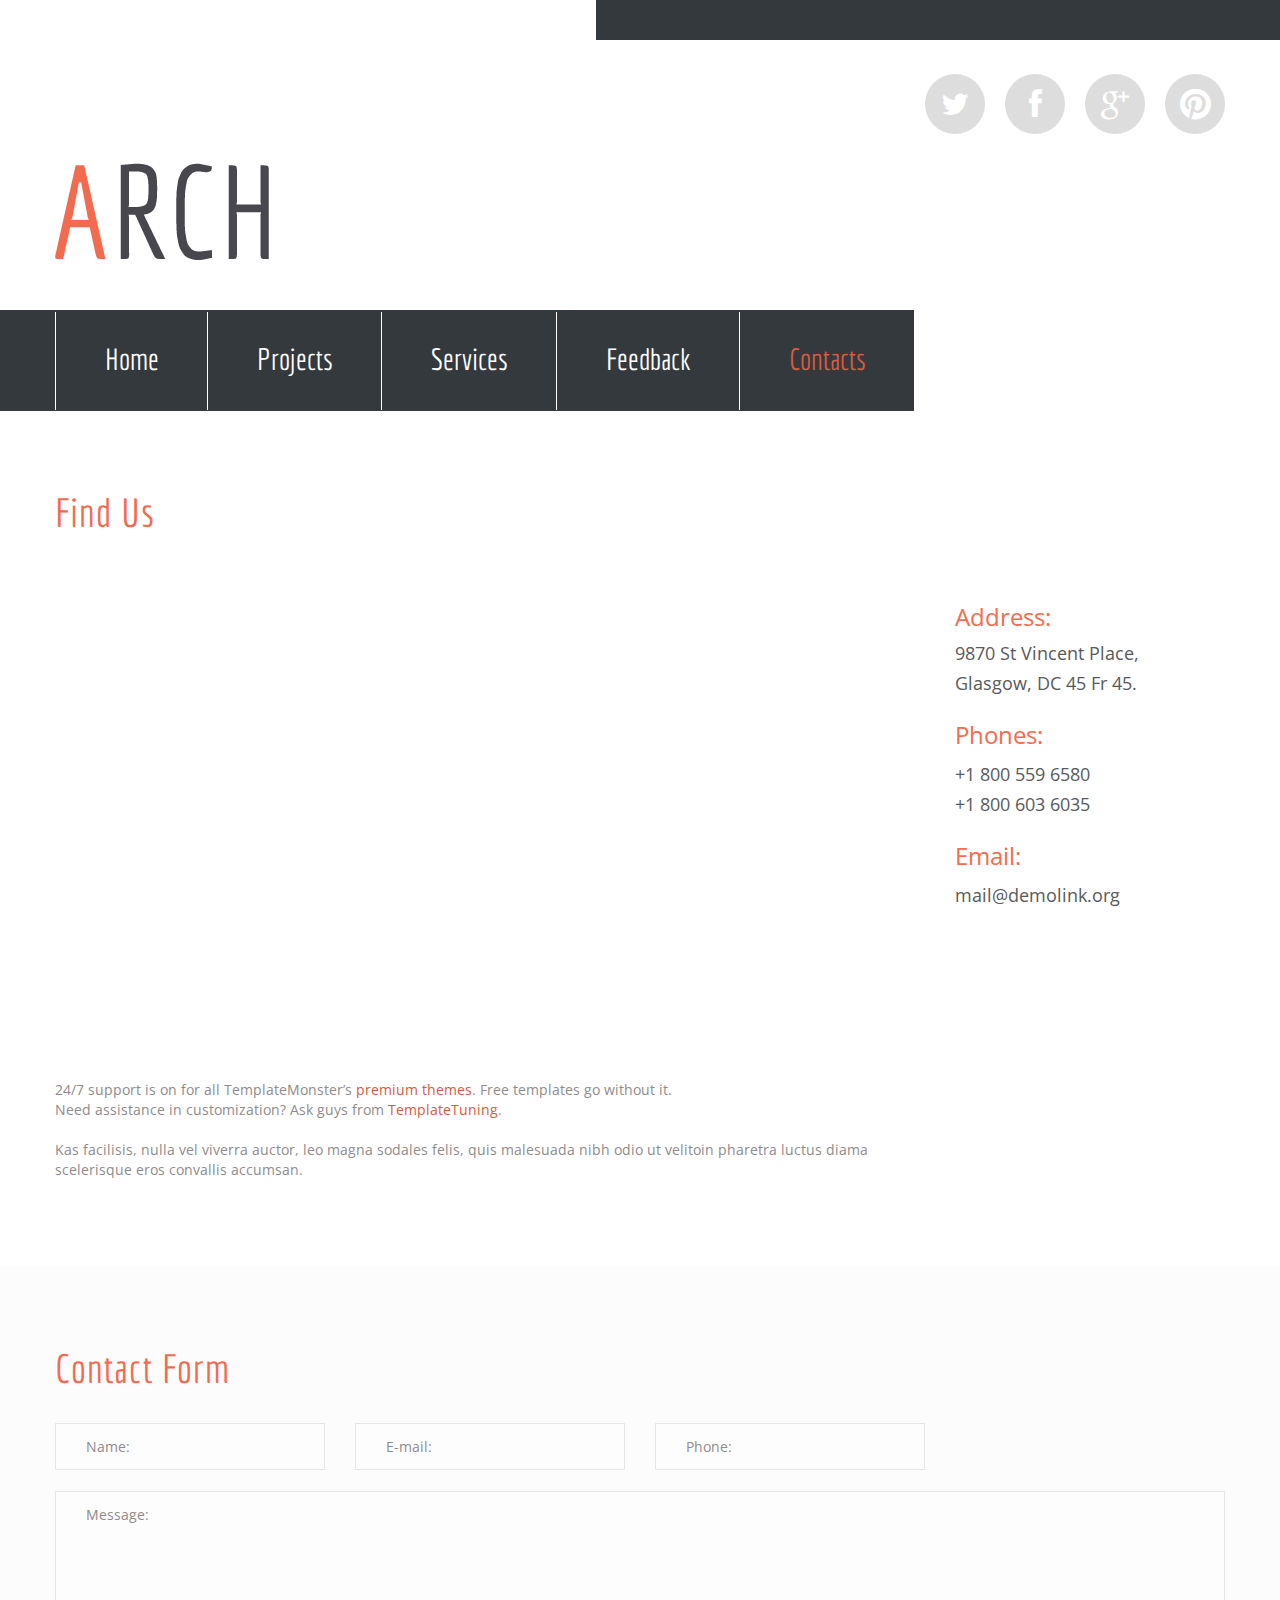
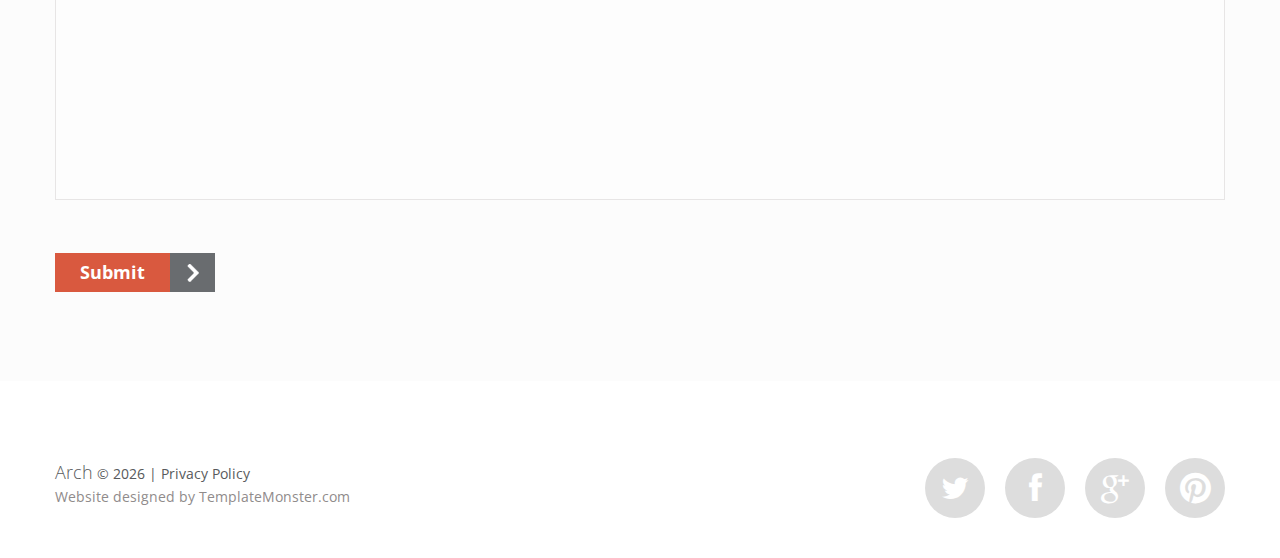
<file: index-4.html>
<!DOCTYPE html>
<html lang="en">
<head>
<title>Contacts</title>
<meta charset="utf-8">
<meta name = "format-detection" content = "telephone=no" />
<link rel="icon" href="images/favicon.ico">
<link rel="shortcut icon" href="images/favicon.ico" />
<link rel="stylesheet" href="css/form.css">
<link rel="stylesheet" href="css/stuck.css">
<link rel="stylesheet" href="css/style.css">
<script src="js/jquery.js"></script>
<script src="js/jquery-migrate-1.1.1.js"></script>
<script src="js/script.js"></script> 
<script src="js/superfish.js"></script>
<script src="js/jquery.equalheights.js"></script>
<script src="js/jquery.mobilemenu.js"></script>
<script src="js/jquery.easing.1.3.js"></script>
<script src="js/tmStickUp.js"></script>
<script src="js/jquery.ui.totop.js"></script>
<script src="js/touchTouch.jquery.js"></script>
<script src="js/TMForm.js"></script>

<script>
 $(document).ready(function(){
   $().UItoTop({ easingType: 'easeOutQuart' });
   $('#stuck_container').tmStickUp({});
 }); 
</script>
<!--[if lt IE 9]>
 <div style=' clear: both; text-align:center; position: relative;'>
   <a href="http://windows.microsoft.com/en-US/internet-explorer/products/ie/home?ocid=ie6_countdown_bannercode">
     <img src="http://storage.ie6countdown.com/assets/100/images/banners/warning_bar_0000_us.jpg" border="0" height="42" width="820" alt="You are using an outdated browser. For a faster, safer browsing experience, upgrade for free today." />
   </a>
</div>
<script src="js/html5shiv.js"></script>
<link rel="stylesheet" media="screen" href="css/ie.css">


<![endif]-->
</head>

<body class="" id="top">
  <div class="main">
<!--==============================
              header
=================================-->
<header>
<!--==============================
            Stuck menu
=================================-->
  <div class="container">
    <div class="row">
      <div class="grid_12">
        <div class="socials">
          <a href="#" class="fa fa-twitter"></a>
          <a href="#" class="fa fa-facebook"></a>
          <a href="#" class="fa fa-google-plus"></a>
          <a href="#" class="fa fa-pinterest"></a>
        </div>
        <div class="clear"></div>
        <h1>
          <a href="index.html">
            <img src="images/logo.png" alt="Logo alt">
          </a>
        </h1>      
      <div class="clear"></div>  
    </div>
   </div> 
  </div>
  <div id="stuck_container">
    <div class="container">
      <div class="row">
        <div class="grid_12">
        <div class="navigation ">
          <nav>
            <ul class="sf-menu">
             <li><a href="index.html">Home</a></li>
             <li><a href="index-1.html">Projects</a></li>
             <li><a href="index-2.html">Services</a></li>
             <li><a href="index-3.html">Feedback</a></li>
             <li class="current"><a href="index-4.html">Contacts</a></li>
           </ul>
          </nav>
      
          <div class="clear"></div>
      </div> </div>
      </div>
    </div>
  </div> 
</header>
<!--=====================
          Content
======================-->
<section class="content"><div class="ic">More Website Templates @ TemplateMonster.com - June 02, 2014!</div>
  <article class="content_bg1 pad__2">
    <div class="container">
      <div class="row">
        <div class="grid_12">
          <h3>Find Us</h3>
          <div class="map">
            <div class="row">
              <div class="grid_9">
                <figure class="">
                <iframe src="https://www.google.com/maps/embed?pb=!1m14!1m12!1m3!1d24214.807650104907!2d-73.94846048422478!3d40.65521573400813!2m3!1f0!2f0!3f0!3m2!1i1024!2i768!4f13.1!5e0!3m2!1sen!2sus!4v1395650655094" style="border:0"></iframe>
                </figure>
              </div>
              <div class="grid_3">
                <address class="address1">
                <div class="text2 color3">Address:</div>
                9870 St Vincent Place, <br>Glasgow, DC 45 Fr 45.
                <div class="clear"></div>
                <div class="text2 color3">Phones:</div>
                +1 800 559 6580 <br>+1 800 603 6035
                <div class="clear"></div>
                <div class="text2 color3">Email:</div>
                <a href="#">mail@demolink.org</a>
                </address>
              </div>
            </div>
          </div>
          <div class="row">
            <div class="grid_9">
              <p>24/7 support is on for all TemplateMonster’s <span class="color1"><a href="http://www.templatemonster.com/" rel="nofollow">premium themes</a></span>. Free templates go without it. <br> Need assistance in customization? Ask guys from <span class="color1"><a href="http://www.templatetuning.com/ " rel="nofollow">TemplateTuning</a></span>.</p>
              Kas facilisis, nulla vel viverra auctor, leo magna sodales felis, quis malesuada nibh odio ut velitoin pharetra luctus diama scelerisque eros convallis accumsan. 
            </div>
          </div>
        </div>
      </div>
    </div>
  </article>
  <div class="container">
    <div class="row">
      <div class="grid_12">
        <h3>Contact Form</h3>
        <form id="form">                              
        <div class="success_wrapper">
        <div class="success-message">Contact form submitted</div>
        </div>
        <label class="name">
        <input type="text" placeholder="Name:" data-constraints="@Required @JustLetters" />
        <span class="empty-message">*This field is required.</span>
        <span class="error-message">*This is not a valid name.</span>
        </label>                      
        <label class="email">
        <input type="text" placeholder="E-mail:" data-constraints="@Required @Email" />
        <span class="empty-message">*This field is required.</span>
        <span class="error-message">*This is not a valid email.</span>
        </label>
         <label class="phone">
            <input type="text" placeholder="Phone:" data-constraints="@Required @JustNumbers"/>
            <span class="empty-message">*This field is required.</span>
            <span class="error-message">*This is not a valid phone.</span>
            </label>
        <label class="message">
        <textarea placeholder="Message:" data-constraints='@Required @Length(min=20,max=999999)'></textarea>
        <span class="empty-message">*This field is required.</span>
        <span class="error-message">*The message is too short.</span>
        </label>
        <div>
        <div class="clear"></div>
        <div class="btns">
        <a href="#" data-type="submit" class="btn">Submit</a></div>
        </div>
        </form>   
      </div>
    </div>
  </div>
</section>
<!--==============================
              footer
=================================-->
</div>
<footer id="footer">
  <div class="container">
    <div class="row">
      <div class="grid_12">  
         <div class="socials">
          <a href="#" class="fa fa-twitter"></a>
          <a href="#" class="fa fa-facebook"></a>
          <a href="#" class="fa fa-google-plus"></a>
          <a href="#" class="fa fa-pinterest"></a>
          </div>
         <div class="copyright"><div class="color2"><strong>Arch</strong> &copy; <span id="copyright-year"></span> | <a href="#">Privacy Policy</a></div>
          Website designed by <a href="http://www.templatemonster.com/" rel="nofollow">TemplateMonster.com</a>
          </div>
      </div>
    </div>
  </div>  
</footer>
</body>
</html>
</file>
<file: css/camera.css>
/**************************
*
*	GENERAL
*
**************************/


.slider_wrapper {
	position: relative;
	text-align: left;
	z-index: 10;
}

.camera_target_content {
	overflow: visible !important;

}

.camera_wrap {
	display: none;
	overflow: visible !important;
	z-index: 0;
	margin-bottom: 0 !important;
}


.camera_wrap img {
	max-width: 10000px;
}

.camera_fakehover {
	height: 100%;
	min-height: 60px;
	position: relative;
	width: 100%;
}

.camera_fakehover:before {
	background-color: #7e7979;
	content: '';
	height: 72px;
	bottom: 0;
	left: 0;
	right: 50%;
	margin-right: 15px !important;
	z-index: 10;
	position: absolute;
}

.camera_src {
	display: none;
}
.cameraCont, .cameraContents {
	height: 100%;
	position: relative;
	width: 100%;
	z-index: 1;
}
.cameraSlide {
	bottom: 0;
	left: 0;
	position: absolute;
	right: 0;
	top: 0;
	width: 100%;
}
.cameraContent {
	bottom: 0;
	display: none;
	left: 0;
	position: absolute;
	right: 0;
	top: 0;
	width: 100%;
}
.camera_target {
	bottom: 0;
	height: 100%;
	left: 0;
	overflow: hidden;
	position: absolute;
	right: 0;
	text-align: left;
	top: 0;
	width: 100%;
	z-index: 0;
}
.camera_overlayer {
	bottom: 0;
	height: 100%;
	left: 0;
	overflow: hidden;
	position: absolute;
	right: 0;
	top: 0;
	width: 100%;
	z-index: 0;
}
.camera_target_content {
	bottom: 0;
	left: 0;
	overflow: hidden;
	position: absolute;
	right: 0;
	top: 0;
	z-index: 30;
}
.camera_target_content .camera_link {
    background: url(../images/blank.gif);
	display: block;
	height: 100%;
	text-decoration: none;
}
.camera_loader {
    background: #fff url(../images/camera-loader.gif) no-repeat center;
	background: rgba(255, 255, 255, 0.9) url(../images/camera-loader.gif) no-repeat center;
	border: 1px solid #ffffff;
	border-radius: 18px;
	height: 36px;
	left: 50%;
	overflow: hidden;
	position: absolute;
	margin: -18px 0 0 -18px;
	top: 50%;
	width: 36px;
	z-index: 3;
}

.camera_nav_cont {
	height: 65px;
	overflow: hidden;
	position: absolute;
	right: 9px;
	top: 15px;
	width: 120px;
	z-index: 4;
}
.camerarelative {
	overflow: hidden;
	position: relative;
}
.imgFake {
	cursor: pointer;
}
.camera_commands > .camera_stop {
	display: none;	
}


.slide_wrapper .camera_prev{
	background: url(../images/prevnext_bg.png) 0 0 repeat;
	width: 70px;	
	top: 0 !important;
	height: auto !important;
	bottom: 0;
	left: -80px;
	display: block;
	position: absolute;
	opacity: 1 !important;
	transition: 0.5s ease;
	-o-transition: 0.5s ease;
	-webkit-transition: 0.5s ease;
}

.slide_wrapper .camera_prev>span {
	background: url(../images/prev.png) center 0 no-repeat;
	top: 50%;
		
	margin-top: -10px;
	position: absolute;
	display: block;
	height: 20px;
	left: 0;
	right: 0;
}

.slide_wrapper .camera_next>span {
	background: url(../images/next.png) center 0 no-repeat;
	top: 50%;
	margin-top: -10px;
	position: absolute;
	display: block;
	left: 0;
	right: 0;
	height: 20px;
}



.slide_wrapper .camera_next {
	background: url(../images/prevnext_bg.png) 0 0 repeat;
	width: 70px;	
	top: 0  !important;
	bottom: 0;
	height: auto !important;

	right: -80px;
	display: block;
	position: absolute;
	opacity: 1 !important;
	transition: 0.5s ease;
	-o-transition: 0.5s ease;
	-webkit-transition: 0.5s ease;
}

.camera_thumbs_cont {
	z-index: 900;
	position: absolute;
	bottom: 0;
	left: 0;
	right: 0;
}


.camera_thumbs_cont > div {
	float: left;
	width: 100%;

}
.camera_thumbs_cont ul {
	background: url(../images/thumb_bg.png) 0 0 repeat;
	overflow: hidden;
	position: relative;
	width: 100% !important;
	margin: 0 !important;
	margin-left: 0px !important;
	left: 0% !important;
	margin-top: 0px !important;
	text-align: center;
	padding: 10px 0 10px;
}
.camera_thumbs_cont ul li {
	background-color: transparent;
	display: inline-block;
	font-size: 0;
	line-height: 0;
	transition: 0.5s ease;
	-o-transition: 0.5s ease;
	-webkit-transition: 0.5s ease;
}

.camera_thumbs_cont ul li+li  {
	margin-left: 11px !important;
}
.camera_thumbs_cont ul li > img {
	cursor: pointer;
	opacity: 1 !important;
	vertical-align:bottom;
	transition: 0.5s ease;
	-o-transition: 0.5s ease;
	-webkit-transition: 0.5s ease;
}





.camera_thumbs_cont ul li:hover, .camera_thumbs_cont ul li.cameracurrent {
	opacity: 0.5;
}
.camera_clear {
	display: block;
	clear: both;
}
.showIt {
	display: none;
}
.camera_clear {
	clear: both;
	display: block;
	height: 1px;
	margin: -1px 0 25px;
	position: relative;
	text-align: right;
}



.caption {
	position: absolute;
	left: 0;
	right: 50%;
	bottom: 0;
	width: 585px;
	left: 50%;
	margin-left: -585px;
	font-size: 24px;
	line-height: 30px;
	padding: 19px 0 23px;
	color: #fff;
	letter-spacing: 0.5px;
	-moz-box-sizing: border-box;
	-webkit-box-sizing: border-box;
	-o-box-sizing: border-box;
	box-sizing: border-box;
}

.caption p {
	margin-bottom: 27px;
}

.caption img {
	border-radius: 3px;
}

/**************************
*
*	COLORS & SKINS
*
**************************/


/*


.camera_pag  {
	display: block;
	position: absolute;
	bottom: 24px;
	right: 50%;
	margin-right: -470px;
	overflow: hidden;
	z-index: 999;
	font-size: 0;
	line-height: 0;
	text-align: center;

}

.camera_pag_ul {
 	overflow: hidden;


}

.camera_pag ul li {
	float: left;
}

.camera_pag ul li+li {
	margin-left: 9px;
}

.camera_pag ul li span {
	background: url(../images/pagination.png) 0 0 no-repeat;
	display: block;
	width: 14px;
	height: 14px;
	overflow: hidden;
	background-color: transparent !important;
	color: transparent;
	text-indent: -100px;
}

.camera_pag ul li:hover span, .camera_pag ul li.cameracurrent span {
	cursor: pointer;
	background-position: right 0;
}

*/



.camera_prev, 
.camera_next {
	display: block;
	position: absolute;
	width: 14px;
	height: 21px;
	bottom: 25px;
	left: 50%;
	margin-left: -97px;
	cursor: pointer;
	z-index: 999;
	background: url(../images/prevnext.png) 0 0 no-repeat;
	transition: 0.5s ease;
    -o-transition: 0.5s ease;
    -webkit-transition: 0.5s ease;
}

.camera_next {
	margin-left: -64px;
	background-position: right 0;
}

.camera_prev:hover,
.camera_next:hover  {
	opacity: 0.5;
}
</file>
<file: css/stuck.css>
#stuck_container {
		-webkit-transition: all 0.4s ease;
		-moz-transition: all 0.4s ease;
		-ms-transition: all 0.4s ease;
		-o-transition: all 0.4s ease;
		transition: all 0.4s ease;
		z-index: 999;
}



.isStuck {
		background-color: #34393D;
		-webkit-transition: all 0.2s ease;
		-moz-transition: all 0.2s ease;
		-ms-transition: all 0.2s ease;
		-o-transition: all 0.2s ease;
		transition: all 0.2s ease;
}


.isStuck .menuBox {
	margin: 0;

	-webkit-transition: all 0.4s ease;
	-moz-transition: all 0.4s ease;
	-ms-transition: all 0.4s ease;
	-o-transition: all 0.4s ease;
	transition: all 0.4s ease;
}
/*
@media only screen and (min-width: 979px) {

.isStuck h1 a{
	width: 332px;
	height: 86px;
}

.isStuck h1 a img {
	width: 180px;
}


.isStuck h1 {
	top: 14px !important;
}


.isStuck .navigation, .isStuck .header_socials {
	position: relative;
	top: -20px;
}



	.isStuck {
	}


}
*/
@media only screen and (max-width: 979px) {

	#stuck_container {
		position: relative !important;
		box-shadow: none;
		
	}
	.pseudoStickyBlock {
		height: 0 !important;
	}

	.isStuck {
	}
}

@media only screen and (max-width: 767px) {

	.isStuck {    

}
}
</file>
<file: css/ie.css>
/*.block1_count {
	behavior: url(js/PIE.htc);
	position: relative;
}*/

body {
	min-width: 1310px;
}

#form .invalid .error-message, 
#form .empty .empty-message {
	display: block;

}

#form .error-message, 
#form .empty-message {
	display: none;
}



.camera_prev:hover, 
.camera_next:hover,
#owl .owl-prev:hover, 
#owl .owl-next:hover {
	filter:progid:DXImageTransform.Microsoft.Alpha(opacity=50);
} 


.gal:hover img {
	filter:progid:DXImageTransform.Microsoft.Alpha(opacity=20);
}

.caption {
	background-color: #7e7979;
	padding-left: 20px;
}
</file>
<file: css/touchTouch.css>
/* The gallery overlay */

#galleryOverlay{
	width:100%;
	height:100%;
	position:fixed;
	top:0;
	left:0;
	opacity:0;
	z-index:100000;
	background-color:#222;
	background-color:rgba(0,0,0,0.8);
	overflow:hidden;
	display:none;
	
	-moz-transition:opacity 1s ease;
	-webkit-transition:opacity 1s ease;
	transition:opacity 1s ease;
}

/* This class will trigger the animation */

#galleryOverlay.visible{
	opacity:1;
}

#gallerySlider{
	height:100%;
	
	left:0;
	top:0;
	
	width:100%;
	white-space: nowrap;
	position:absolute;
	
	-moz-transition:left 0.4s ease;
	-webkit-transition:left 0.4s ease;
	transition:left 0.4s ease;
}

#gallerySlider .placeholder{
	background: url("../images/preloader.gif") no-repeat center center;
	height: 100%;
	line-height: 1px;
	text-align: center;
	width:100%;
	display:inline-block;
}

/* The before element moves the
 * image halfway from the top */

#gallerySlider .placeholder:before{
	content: "";
	display: inline-block;
	height: 50%;
	width: 1px;
	margin-right:-1px;
}

#gallerySlider .placeholder img{
	display: inline-block;
	max-height: 80%;
	max-width: 80%;
	width: auto !important;
	vertical-align: middle;
}

#gallerySlider.rightSpring{
	-moz-animation: rightSpring 0.3s;
	-webkit-animation: rightSpring 0.3s;
}

#gallerySlider.leftSpring{
	-moz-animation: leftSpring 0.3s;
	-webkit-animation: leftSpring 0.3s;
}

/* Firefox Keyframe Animations */

@-moz-keyframes rightSpring{
	0%{		margin-left:0px;}
	50%{	margin-left:-30px;}
	100%{	margin-left:0px;}
}

@-moz-keyframes leftSpring{
	0%{		margin-left:0px;}
	50%{	margin-left:30px;}
	100%{	margin-left:0px;}
}

/* Safari and Chrome Keyframe Animations */

@-webkit-keyframes rightSpring{
	0%{		margin-left:0px;}
	50%{	margin-left:-30px;}
	100%{	margin-left:0px;}
}

@-webkit-keyframes leftSpring{
	0%{		margin-left:0px;}
	50%{	margin-left:30px;}
	100%{	margin-left:0px;}
}

/* Arrows */

#prevArrow,#nextArrow{
	border:none;
	text-decoration:none;
	background:url('../images/arrowws.png') no-repeat;
	opacity:0.5;
	cursor:pointer;
	position:absolute;
	width:43px;
	height:58px;
	
	top:50%;
	margin-top:-29px;
	
	-moz-transition:opacity 0.2s ease;
	-webkit-transition:opacity 0.2s ease;
	transition:opacity 0.2s ease;
}

#prevArrow:hover, #nextArrow:hover{
	opacity:1;
}

#prevArrow{
	background-position:left top;
	left:40px;
}

#nextArrow{
	background-position:right top;
	right:40px;
}
</file>
<file: css/form.css>
/****Form****/

#form {
	margin-top: -17px;
	position: relative;
}

#form input {
	width: 100%;
	height: 47px;
	float:left;
	background: #fdfdfd;
	box-sizing: border-box;
	-webkit-appearance: none;
	-moz-box-sizing: border-box; /*Firefox 1-3*/
	-webkit-box-sizing: border-box; /* Safari */
	border: 1px solid #e7e5e5;
    color: #908b8b;
    font: 14px/20px 'Open Sans', sans-serif;
    padding: 13px 30px 14px;
}


#form textarea {
	width: 100%;
	height: 309px;
	background: #fdfdfd;
	position: relative;
	resize:none;
	overflow: hidden;
	box-sizing: border-box;
	-webkit-appearance: none;
	-moz-box-sizing: border-box; /*Firefox 1-3*/
	-webkit-box-sizing: border-box; /* Safari */
	float:left;
	margin: 0;
	color: #908b8b;
    font: 14px/20px 'Open Sans', sans-serif;
	border: 1px solid #e7e5e5;
    padding: 13px 30px 14px;
}



#form ._placeholder {
	transition: 0.5s ease;
	-o-transition: 0.5s ease;
	-webkit-transition: 0.5s ease;
	color: #908b8b;
    font: 14px/20px 'Open Sans', sans-serif;
	border: 1px solid transparent;
    padding: 13px 30px 14px;
	height: 47px !important;
	width: 100% !important;
	box-sizing: border-box;
	-moz-box-sizing: border-box; /*Firefox 1-3*/
	-webkit-box-sizing: border-box; /* Safari */
	position: absolute;
	right: 0;
	top: 0;
	bottom: 0;
	left: 0;
	cursor: text !important;
	display: block;
}

#form ._placeholder.hidden {
	display: none;
}

#form ._placeholder.focused {
	opacity: 0.3;
}


#form .message ._placeholder {
	height: 100% !important;
}

#form label {
	position:relative;
	display: block;
	min-height: 68px;
	float: left;
	width: 270px;
}

#form label+label {
	float: left;
	margin-left: 30px;
}
#form label.message {
	width: 100%;
	position: relative;
	margin-left: 0;
}




#form .error-message, #form .empty-message {
	color: #E02A05;
	font-size: 11px;
	line-height:14px;
	width:auto;
	position: absolute;
	z-index: 995;
	top: 10px;
	opacity: 0;
	right: 5px;
	float:left;
	transition: 0.5s ease;
	-o-transition: 0.5s ease;
	-webkit-transition: 0.5s ease;
}

/*#form .message .error-message, #form .message .empty-message {
	bottom: -16px;
}*/




#form .invalid .error-message, #form .empty .empty-message {
	opacity: 1;
}

.btns {
	font-size: 0;
	line-height: 0;
	padding-top: 53px;
}

.btns .btn {
	padding-left: 25px;
	padding-right: 25px;
	text-align: center;
	margin-top: 0;
}

.phone {
	position: relative;
}

.success_wrapper {
	position: relative;
}

.message br {
	height: 0;
	line-height: 0;
}

#form .success-message {
	display: none;
	opacity: 0;
	position: absolute;
	background: #fdfdfd;
	border: 1px solid #d6d6d6;
	width: 100%;
	height: 68px;
	text-align: center;
	padding: 22px 10px;
	z-index: 990;
	box-sizing: border-box;
	-moz-box-sizing: border-box; /*Firefox 1-3*/
	-webkit-box-sizing: border-box; /* Safari */
	transition: 0.5s ease;
	-o-transition: 0.5s ease;
	-webkit-transition: 0.5s ease;
}

#form.success .success-message {
	display: block;
	opacity: 1;
}

@media only screen and (max-width: 1199px) {
#form label {
	float: none !important;	
	width: 100%;
	margin-left: 0 !important;
}

#form .success-message {
	width: 100% !important;
}


}


@media only screen and (max-width: 995px) {

#form {
}

#form .success-message {
	border-color: #000;
}


#form input, #form textarea {
	border-color: #000;
}


#form .success-message {
	width: 100%;
}

.btns {
	padding-right: 0;
}

#form label.email {
	width: 100%;
	margin: 0;
}

.map figure {
	float: left !important;
	margin-right: 0px !important;
}

#form input, #form textarea, #form .success-message {
/*	border: 1px solid #3a5363;
*/}

}

@media only screen and (max-width: 767px) {

#form {
	padding-top: 40px;
}


.map figure {
	width: 100% !important;
	float: none !important;
	display: block !important;
	margin-right: 0px !important;
}
  .btns {
		padding-bottom: 0;  
  }
  
  #form textarea {
		height: 300px !important; 
  }

   #form {
 }
  
}
@media only screen and (max-width: 479px) {

  #form textarea {
		height: 200px !important;  
  }
}
</file>
<file: css/style.css>
@import "grid.css";
@import "font-awesome.css";
@import "superfish.css";

@import url(//fonts.googleapis.com/css?family=Open+Sans:400);
@import url(//fonts.googleapis.com/css?family=Open+Sans:700);
@import url(//fonts.googleapis.com/css?family=Open+Sans:300);
@import url(//fonts.googleapis.com/css?family=Economica:400);
@import url(//fonts.googleapis.com/css?family=Economica:700);

html {
    width: 100%;
}
a[href^="tel:"] {
 color: inherit;
 text-decoration: none;
}

* {
    -webkit-text-size-adjust: none;
}

body {
    position: relative;
    background-color: #fff;
    color: #908b8b;
    font: 14px/20px  'Open Sans', sans-serif;
}

.ic {
	border:0;
	float:right;
	background:#fff;
	color:#f00;
	width:50%;
	line-height:10px;
	font-size:10px;
	margin:-220% 0 0 0;
	overflow:hidden;
	padding:0
}

strong {
    font-weight: 700;
}

address {
    font-style: normal;
}

p {
    margin-bottom: 20px;
}

input, textarea {
    border-radius: 0 !important;
    outline: none !important;
}


img {
    max-width: 100%;
}



/****Heads****/


h1, h2, h3, h4, h5, h6 {
    color: #343434;
    font-weight: normal;
    font-family: 'Economica', sans-serif;
}

h3 {
    color: #f36b4f;
    font-size: 40px;
    line-height: 64px;
    letter-spacing: 1px;
    padding-top: 69px;
    margin-bottom: 40px;
}

.page1 .block1 h3 {
    padding-top: 10px;
    margin-bottom: 8px;
}

.page1 h3 {
    padding-top: 10px;
    letter-spacing: 1px;
    margin-bottom: 8px;
}

h2 {
    font-size: 48px;
    line-height: 64px;
    color: #000;
    padding-top: 75px;
    margin-bottom: 11px;
}

/****Lists****/


ul {
    padding: 0;
    margin: 0;
    list-style: none;
}

.list {
    margin-top: -4px;
}

.list+h3 {
    padding-top: 51px;
}

.list li{
    padding-left: 35px;
    font-size: 18px;
    background: url(../images/marker.png) 0 8px no-repeat;
    color: #585a5c;
}

.list li+li {
    margin-top: 28px;
}

/****Links****/


a {
    text-decoration: none;
    color: inherit;
    outline: none;
    transition: 0.5s ease;
    -o-transition: 0.5s ease;
    -webkit-transition: 0.5s ease;
}

a:hover {
    color: #d9593f;
}

.btn {
    position: relative;
    font-size: 18px;
    line-height: 20px;
    font-weight: bold;
    color: #fff;
    display: inline-block;
    padding: 9px 34px 10px;
    background-color: #d9593f;
    margin-top: 32px;
    margin-right: 45px;
}

.btn:hover {
    background-color: #696c6f;
    color: #fff;
}

.btn:hover:after {
    background-color: #d9593f;
}

.btn:after {
    transition: 0.5s ease;
    -o-transition: 0.5s ease;
    -webkit-transition: 0.5s ease; 
    content: '';
    position: absolute;
    right: -45px;
    width: 45px;
    top: 0;
    bottom: 0;
    background: url(../images/link_marker.png) center center no-repeat #696c6f;
}


/****classes****/

.mb0 {
    margin-bottom: 0px !important;
}
.m0 {
    margin: 0 !important;
}
.pad0 {
    padding: 0 !important;
}

.pad1 {
}


.img_inner {
    max-width: 100%;
    -moz-box-sizing: border-box;
    -webkit-box-sizing: border-box;
    -o-box-sizing: border-box;
    box-sizing: border-box;
    margin-bottom: 25px;
    margin-top: 8px;
}



.fleft {
    float: left;
    width: auto !important;
    margin-right: 30px;
    margin-bottom: 0px;
    margin-top: 4px;
}

.oh {
    overflow: hidden;
}
.fright {
    float: right !important;
}
.upp {
    text-transform: uppercase;
}

.alright {
    text-align: right;
}
.ta__center {
    text-align: center;
}

.ta__left {
    text-align: left;
}

.wrapper, .extra_wrapper {
    overflow: hidden;
}
.clear {
    float: none !important;
    clear: both;
}

.oh {
    overflow: hidden;
}

.nowrap {
    white-space: nowrap;
}

.rel {
    position: relative;
}

/*header*/

.main {
    background-color: #fff;
}

header {
    display: block;
    position: relative;
    z-index: 800;
    padding-top: 74px;
}

header:after {
    top: 0;
    right: 0;
    left: 50%;
    background-color: #34393d;
    position: absolute;
    height: 40px;
    margin-left: -44px;
    content: '';
}

header:before {
    background-color: #34393d;
    height: 101px;
    left: 0;
    right: 50%;
    position: absolute;
    content: '';
    bottom: 0;
}

header h1 {
    position: relative;
    text-align: center;
    z-index: 990;
    float: left;
    margin-bottom: 50px;
}


header h1 a {
    display: inline-block;
    overflow: hidden;
    font-size: 0;
    line-height: 0;    
    text-indent: -999px;
    transition: 0s ease;
    -o-transition: 0s ease;
    -webkit-transition: 0s ease;
}

header h1 a img {
    display: block;
}

header .socials {
    margin-bottom: 29px;
}

.socials{
    float: right;
    overflow: hidden;
}

.socials .fa {
    color: #fff;
    display: block;
    float: left;
    text-align: center;
    font-size: 30px;
    line-height: 62px;
    width: 60px;
    border-radius: 500px;
    height: 60px;
    background-color: #ddd;
}

.socials .fa.fa-pinterest {
    font-size: 36px;
}

.socials .fa+.fa {
    margin-left: 20px;
} 

.socials .fa:hover {
    background-color: #d9593f;
}

/****Content****/

.content {
    padding-bottom: 89px;
    background-color: #fcfcfc;
}


.content_bg1 {
    background-color: #fff;
}

.pad__1 {
    padding-bottom: 89px;
}

.pad__2 {
    padding-bottom: 87px;
}

.pad__3 {
    padding-top: 91px;
}

/****Blocks****/

.block1 {
    padding-top: 81px;
}

.block1 .count {
    color: #34393d;
    font-size: 72px;
    line-height: 64px;
}

.news {
    padding-bottom: 0px;
    padding-top: 25px;
}

.news time{
    display: block;
    float: left;
    width: 90px;
    font-size: 48px;
    line-height: 44px;
    margin-right: 15px;
}

.news time span {
    display: block;
    font-size: 36px;
    padding-top: 8px;
}

.bt__1 {
    margin-top: 55px;
}

.bt__2 {
    margin-top: 48px;
}

.box {
    background-color: #fff;
}

.box_bot {
    padding: 13px 124px 18px 20px;
    position: relative;
}

.box_bot .fa {
    position: absolute;
    font-size: 36px;
    line-height: 36px;
    right: 58px;
    top: 50%;
    margin-top: -18px;
    color: #d9593f;
}

.gallery .text1 {
    margin-bottom: 0;
}

.box_bot .fa:hover  {
    color: #333;
}

.block2 .fa {
    display: block;
    text-align: center;
    font-size: 60px;
    line-height: 60px;
    color: #34393d;
    margin-bottom: 32px;
}

.block2 .fa-file-text-o {
    font-size: 65px;
    position: relative;
    top: -2px;
}

.block2 .fa-lightbulb-o {
    font-size: 64px;
    top: -1px;
    position: relative;
}

.blog {
    margin-top: -6px;
    overflow: hidden;
}

.blog+.blog {
    margin-top: 49px;
}

.blog time {
    display: block;
    float: left;
    width: 116px;
    margin-right: 22px;
    color: #fa6a4d;
}

.blog time .fa {
    font-size: 48px;
    line-height: 52px;
    margin-right: 20px;
    display: block;
    float: left;
    color: #34393d;
    margin-top: 7px;
}

.blog time {
    font-size: 24px;
    line-height: 30px;
}

.blog .text1 {
    margin-bottom: 0;
    padding-top: 12px;
}

.blog  .clear {
    height: 3px;
}

.blog .fleft {
    margin-top: 9px;
}

.blog  .btn {
    margin-top: 52px;
}

/****Gallery****/

.gal {
    display: block;
    background: url(../images/magnify.png) center center no-repeat #d9593f;
}

.gal img {
    transition: 0.5s ease;
    -o-transition: 0.5s ease;
    -webkit-transition: 0.5s ease; 
    box-shadow: 0 0 0 #fff;
    width: 100%;
}

.gal:hover img {
    opacity: 0.2;
}

/****Separators****/

.sep__1 {
}

.ind__1 {
    clear: both;
    height: 57px;
}

/****Text styles****/
.text1 {
    font-size: 18px;
    line-height: 20px;
    color: #585a5c;
    margin-bottom: 22px;
}

.text2 {
    font-size: 24px;
    line-height: 20px;
    color: #585a5c;
    margin-bottom: 24px;
}

.color1 {
    color: #d9593f;
}

.color1 a:hover, a.color1:hover {
    color: #585a5c;
}

.color2 {
    color: #585a5c;
}

.color3 {
    color: #fa6a4d;
}

.td_underline {
    text-decoration: underline;
}

/****Map****/

.map {
    overflow: hidden;
    font-size: 18px;
    line-height: 30px;
    color: #585a5c;
}

.map .clear {
}

.map .clear +.text2 {
    margin-bottom: 14px;
    margin-top: 4px;
}

.map .text2 {
    padding-top: 23px;
    margin-bottom: 11px;
}

.map figure {
    margin-bottom: 51px;
    padding-top: 0px;
    position: relative;
    display: block;
    width: 100%;
    -moz-box-sizing: border-box;
    -webkit-box-sizing: border-box;
    -o-box-sizing: border-box;
    box-sizing: border-box;
}

.map figure iframe {
    width: 100%;
    height: 445px;
    max-width: 100%;
}

.address1 {
    display: block;
}


/**Footer**/

#footer {
    display: block;
    color: #908b8b;
    font-size: 14px;
    line-height: 18px;
    padding: 77px 0 40px;
}

#footer .color2 {
    margin-bottom: 5px;
}

#footer strong {
    font-weight: 300;
    font-size: 18px;
    position: relative;
    top: -2px;
}

.copyright {
    float: left;
    padding-top: 7px;
}

#toTop {
    display: none;
    text-decoration: none;
    position: fixed;
    bottom: 40px;
    left: 51%;
    margin-left: 640px;
    overflow: hidden;
    width: 69px;
    height: 79px;
    border: none;
    text-indent: -999px;
    z-index: 20;
    background: url(../images/totop.png) no-repeat left 0; 
    transition: 0s ease;
    -o-transition: 0s ease;
    -webkit-transition: 0s ease;
}
#toTop:hover {
    outline: none;
    background-position: right 0;
}

/*==================================RESPONSIVE LAYOUTS===============================================*/

@media only screen and (max-width: 1199px) {
    .extra_wrapper {
        overflow: visible;
    } 

    .camera_fakehover:before {
        display: none;
    }

    .caption {
        margin: 0 !important;
        left: 0;
        right: 0;
        width: auto;
        background-color: #7e7979;
        text-align: center;
        padding-left: 20px;
        padding-right: 20px;
    }

    .camera_prev {
        left: 10px;
        margin: 0;
    }

    .camera_next {
        right: 10px;
        left: auto;
        margin: 0;
    }
}

@media only screen and (max-width: 979px) {

    .extra_wrapper {
        overflow: visible;
    }

    .address1 {
        float: none;
    }

    .address1 +.address1  {
        margin-left: 0;
        margin-top: 30px;
    }
    
     .map figure,  
     .map figure iframe,  
     #form input,
     #form textarea,  
     #form .success {
        width: 100% !important;
        float: none !important;
    }
     #form .success {
         -moz-box-sizing: border-box;
         -webkit-box-sizing: border-box;
         -o-box-sizing: border-box;
         box-sizing: border-box;
    }

     .map figure {
     height: auto !important;
    }

    .map figure {
    	margin-bottom: 15px;
    }

    .nowrap {
        white-space: normal;
    }

    .page1 .fleft {
         width: 100% !important;
        float: none !important;
        margin-right: 0 !important;
        margin-bottom: 20px !important;
    }

}

@media only screen and (max-width: 767px) {
       .img_inner img {
    	width: 100%;
    }

    .ind__1 {
        height: 0;
    }

    .box {
        margin-bottom: 40px;
    }

    .block2 {
        margin-bottom: 48px;
    }

    .socials .fa+.fa {
        margin-left: 5px;
    }

    header {
        padding-top: 25px;
    }

    header:before,
    header:after {
        display: none;
    }

    .socials {
        float: none;
        margin-bottom: 10px;
    }

    .slider_wrapper {
        background-position: 0 0;
    }

    header h1 {
        position: relative !important;
        margin-bottom: 20px;
        float: none;
        left: 0;
        text-align: center;
    }

    header h1 a {
        max-width: 90%;
        width: auto;
        display: inline-block;
        height: auto;
    }

    .map figure iframe {
        height: 300px;
    }

    .content .noresize {
        width: auto !important;
        float: left !important;
        margin-right: 20px !important;
        margin-top: 4px !important;
    }

    .img_inner {
        width: 100% !important;
        float: none !important;
        margin-right: 0 !important;
        margin-bottom: 20px !important;
    }

    .none {
        clear: both;
    }

}


@media only screen and (max-width: 479px) {
    
}
</file>
